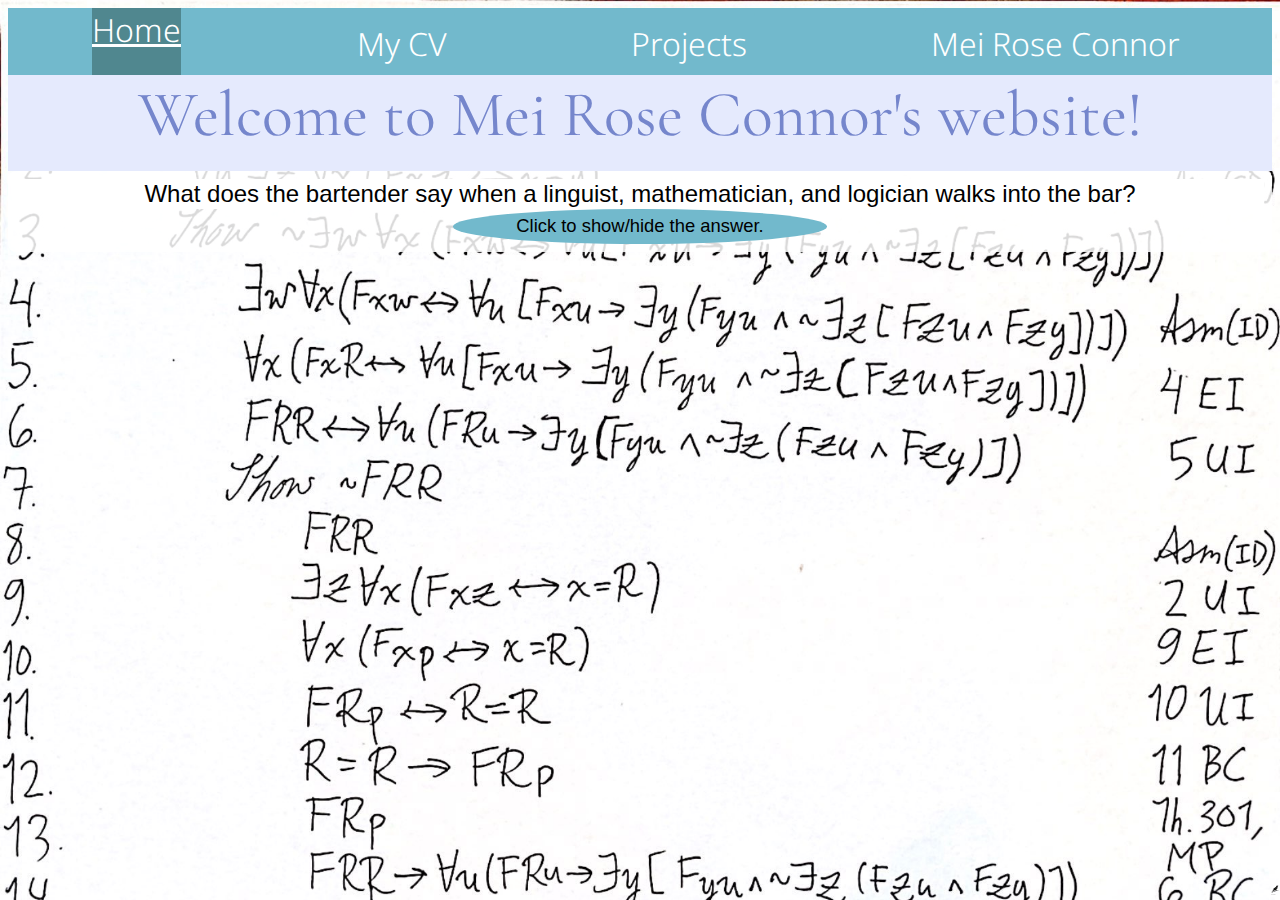
<file: index.html>
<!DOCTYPE html>
<html lang="en">

<head>
    <meta charset="utf-8">
    <title>Mei Rose Connor's website</title>
    <link rel="stylesheet" href="/public/css/style.css">
    <link rel="preconnect" href="https://fonts.googleapis.com">
    <link rel="preconnect" href="https://fonts.gstatic.com" crossorigin>
    <link href="https://fonts.googleapis.com/css2?family=Cormorant+Garamond&display=swap" rel="stylesheet">
    <link rel="preconnect" href="https://fonts.googleapis.com">
    <link rel="preconnect" href="https://fonts.gstatic.com" crossorigin>
    <link href="https://fonts.googleapis.com/css2?family=Noto+Sans+Symbols:wght@300&display=swap" rel="stylesheet">
    <script src="https://ajax.googleapis.com/ajax/libs/jquery/3.3.1/jquery.min.js"></script>
    <script src="https://code.jquery.com/jquery-3.6.1.js"
        integrity="sha256-3zlB5s2uwoUzrXK3BT7AX3FyvojsraNFxCc2vC/7pNI=" crossorigin="anonymous"></script>
    <script src="/js/meiShowandHide.js"></script>
    <link rel="preconnect" href="https://fonts.googleapis.com">
    <link rel="preconnect" href="https://fonts.gstatic.com" crossorigin>
    <link rel="preconnect" href="https://fonts.googleapis.com">
    <link rel="preconnect" href="https://fonts.gstatic.com" crossorigin>
    <link
        href="https://fonts.googleapis.com/css2?family=Noto+Sans:ital,wght@0,100;0,200;0,300;0,400;0,500;0,600;0,700;0,800;0,900;1,100;1,200;1,300;1,400;1,500;1,600;1,700;1,800;1,900&display=swap"
        rel="stylesheet">
    <link rel="icon" type="image/x-icon" href="/images/favicon.svg">


</head>

<body>
    <div id="homepage">
        <a href="https://www.poetryfoundation.org/poems/44479/ode-to-a-nightingale">
            <div id="nightingale">
                <img src="images/noun-nightingale-2115791.svg"
                    alt="Hmmm... a nightingale has appeared. Maybe you should click it..."
                    title="Hmmm... a mysterious nightingale has appeared. Maybe you should click it..." width="10px">
            </div>
        </a>
        <div class="flex-container" class="navbar">
            <div class="active" class="home-button"><a href='index.html' class="home">Home</a></div>
            <div class="dropdown">
                <button class="dropbtn">My CV</button>
                <div class="dropdown-content">
                    <a href=interactive-cv.html>Interactive&nbsp;CV</a>
                    <a href="cv-pdf.html">View&nbsp;PDF</a>
                </div>
            </div>
            <div class="dropdown">
                <button class="dropbtn">Projects</button>
                <div class="dropdown-content">
                    <a href="current-projects.html">Current&nbsp;Projects</a>
                    <a href="recent-projects.html">Recent&nbsp;Projects</a>
                </div>
            </div>
            <div class="dropdown">
                <button class="dropbtn">Mei Rose Connor</button>
                <div class="dropdown-content">
                    <a href="about-me.html">About this Site</a>
                    <a href="my-name.html">My Name</a>
                    <a href="contact-page.html">Contact Me</a>
                </div>
            </div>
        </div>
        <div class="header">
            Welcome to Mei Rose Connor's website!
        </div>
        <div class="flex-container-home">
            <div id="question">What does the bartender say when a linguist, mathematician, and logician walks into the bar?</div>
            <button onclick="hideMei(); hideAnswer()" class="button-small"> Click to show/hide the answer.</button>
            <div> <img id="meipic" src="images/mypic.jpeg" alt="A photograph of Mei Rose Connor">
            </div>
            <div id="answer">Good evening, Mei Rose Connor!</div>
        </div>
    </div>
</body>
</file>
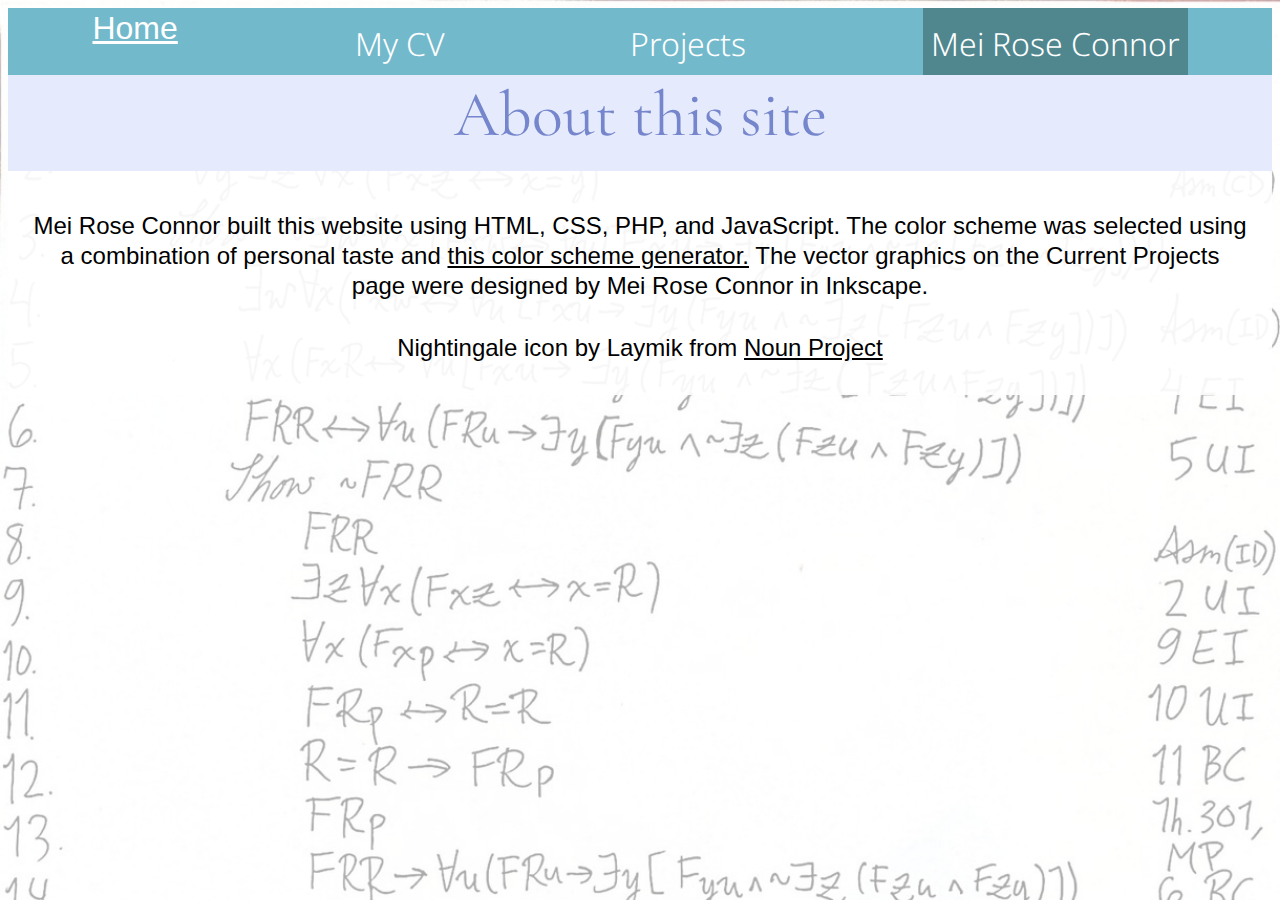
<file: about-me.html>
<!DOCTYPE html>
<html lang="en">

<head>
    <meta charset="utf-8">
    <title>Mei Rose Connor's website</title>
    <link rel="stylesheet" href="/public/css/style.css">
    <link rel="preconnect" href="https://fonts.googleapis.com">
    <link rel="preconnect" href="https://fonts.gstatic.com" crossorigin>
    <link href="https://fonts.googleapis.com/css2?family=Cormorant+Garamond&display=swap" rel="stylesheet">
    <link rel="preconnect" href="https://fonts.googleapis.com">
    <link rel="preconnect" href="https://fonts.gstatic.com" crossorigin>
    <link href="https://fonts.googleapis.com/css2?family=Noto+Sans+Symbols:wght@300&display=swap" rel="stylesheet">
    <link rel="icon" type="image/x-icon" href="/images/favicon.svg">

</head>

<body class="about-this-site">
    <div id="about-me">

        <div class="flex-container" class="navbar">
            <div><a href='index.html' class="home-button"> Home</a></div>
            <div class="dropdown">
                <button class="dropbtn">My CV</button>
                <div class="dropdown-content">
                    <a href=interactive-cv.html>Interactive&nbsp;CV</a>
                    <a href="cv-pdf.html">View&nbsp;PDF</a>
                </div>
            </div>
            <div class="dropdown">
                <button class="dropbtn">Projects</button>
                <div class="dropdown-content">
                    <a href="current-projects.html">Current&nbsp;Projects</a>
                    <a href="recent-projects.html">Recent&nbsp;Projects</a>
                </div>
            </div>
            <div class="dropdown">
                <button class="active" class="dropbtn">Mei Rose Connor</button>
                <div class="dropdown-content">
                    <a href="about-me.html" class="active">About this Site</a>
                    <a href="my-name.html">My Name</a>
                    <a href="contact-page.html">Contact Me</a>
                </div>
            </div>
        </div>

        <div class="header">
            About this site
        </div>
        <div class="main">
            <div>
                <p class="par-with-spaces">
                    Mei Rose Connor built this website using HTML, CSS, PHP, and JavaScript. The color scheme was
                    selected using a combination of personal taste and
                    <a href="https://colors.muz.li/palette/72B9CC/50878f/7586cc/72cc7e/508f58" class="hyper">this color
                        scheme generator.</a> The vector graphics on the Current Projects page were designed by Mei Rose Connor in Inkscape.
                </p>
                <p class="par-with-spaces">
                    Nightingale icon by Laymik from
                    <a href="https://thenounproject.com/browse/icons/term/nightingale/" class="hyper" target="_blank"
                        title="Nightingale Icons">Noun Project</a>
                </p>
            </div>
        </div>
    </div>
</body>
</file>
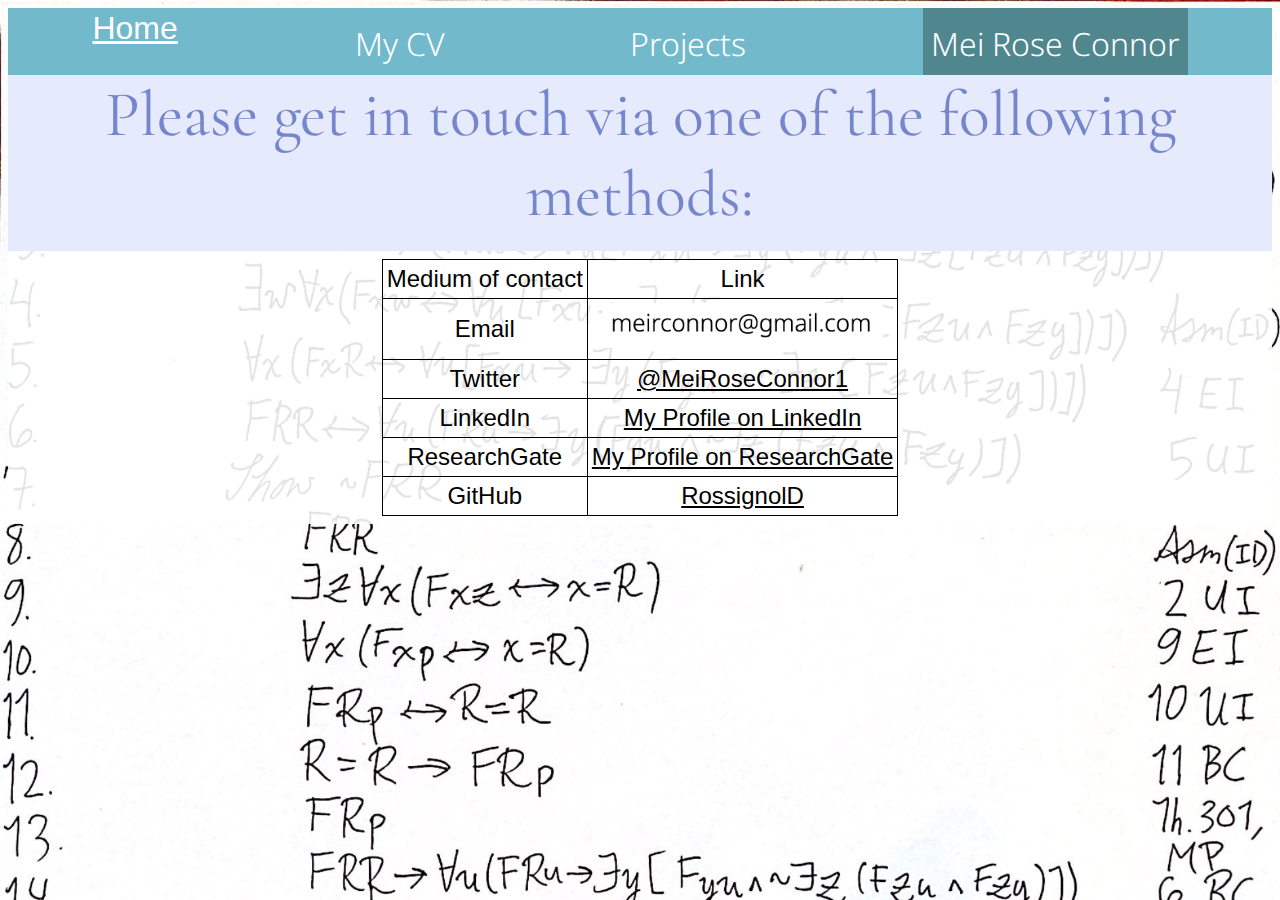
<file: contact-page.html>
<!DOCTYPE html>
<html lang="en">

<head>
    <meta charset="utf-8">
    <title>Mei Rose Connor's website</title>
    <link rel="stylesheet" href="/public/css/style.css">
    <link rel="preconnect" href="https://fonts.googleapis.com">
    <link rel="preconnect" href="https://fonts.gstatic.com" crossorigin>
    <link href="https://fonts.googleapis.com/css2?family=Cormorant+Garamond&display=swap" rel="stylesheet">
    <link rel="preconnect" href="https://fonts.googleapis.com">
    <link rel="preconnect" href="https://fonts.gstatic.com" crossorigin>
    <link href="https://fonts.googleapis.com/css2?family=Noto+Sans+Symbols:wght@300&display=swap" rel="stylesheet">
    <link rel="icon" type="image/x-icon" href="/images/favicon.svg">

</head>

<body>
    <div id="contact-page">
        <div class="flex-container" class="navbar">
            <div><a href='index.html' class="home-button"> Home</a></div>
            <div class="dropdown">
                <button class="dropbtn">My CV</button>
                <div class="dropdown-content">
                    <a href=interactive-cv.html>Interactive&nbsp;CV</a>
                    <a href="cv-pdf.html">View&nbsp;PDF</a>
                </div>
            </div>
            <div class="dropdown">
                <button class="dropbtn">Projects</button>
                <div class="dropdown-content">
                    <a href="current-projects.html">Current&nbsp;Projects</a>
                    <a href="recent-projects.html">Recent&nbsp;Projects</a>
                </div>
            </div>
            <div class="dropdown">
                <button class="active" class="dropbtn">Mei Rose Connor</button>
                <div class="dropdown-content">
                    <a href="about-me.html">About this Site</a>
                    <a href="my-name.html">My Name</a>
                    <a href="contact-page.html" class="active">Contact Me</a>
                </div>
            </div>
        </div>
        <div class="header">
            Please get in touch via one of the following methods:
        </div>
        <div class="main contact-me">
            <table>
                <tr>
                    <td>Medium of contact</td>
                    <td>Link</td>
                </tr>
                <tr>
                    <td>Email</td>
                    <td><a href="mailto:meirconnor@gmail.com"><img src="images/email-pic.png"
                                alt="My email address is meirconnor@gmail.com" id="email-pic"></a></td>
                </tr>
                <tr>
                    <td>Twitter</td>
                    <td><a href="https://twitter.com/MeiRoseConnor1">@MeiRoseConnor1</a></td>
                </tr>
                <tr>
                    <td>LinkedIn</td>
                    <td><a href="https://www.linkedin.com/in/mei-rose-connor-612271185/">My Profile on LinkedIn</a></td>
                </tr>
                <tr>
                    <td>ResearchGate</td>
                    <td><a href="https://www.researchgate.net/profile/Mei-Rose-Connor">My Profile on ResearchGate</a>
                    </td>
                </tr>
                <tr>
                    <td>GitHub</td>
                    <td><a href="https://github.com/RossignolD">RossignolD</a> </td>
                </tr>
            </table>
        </div>
    </div>
    </div>

</body>
</file>
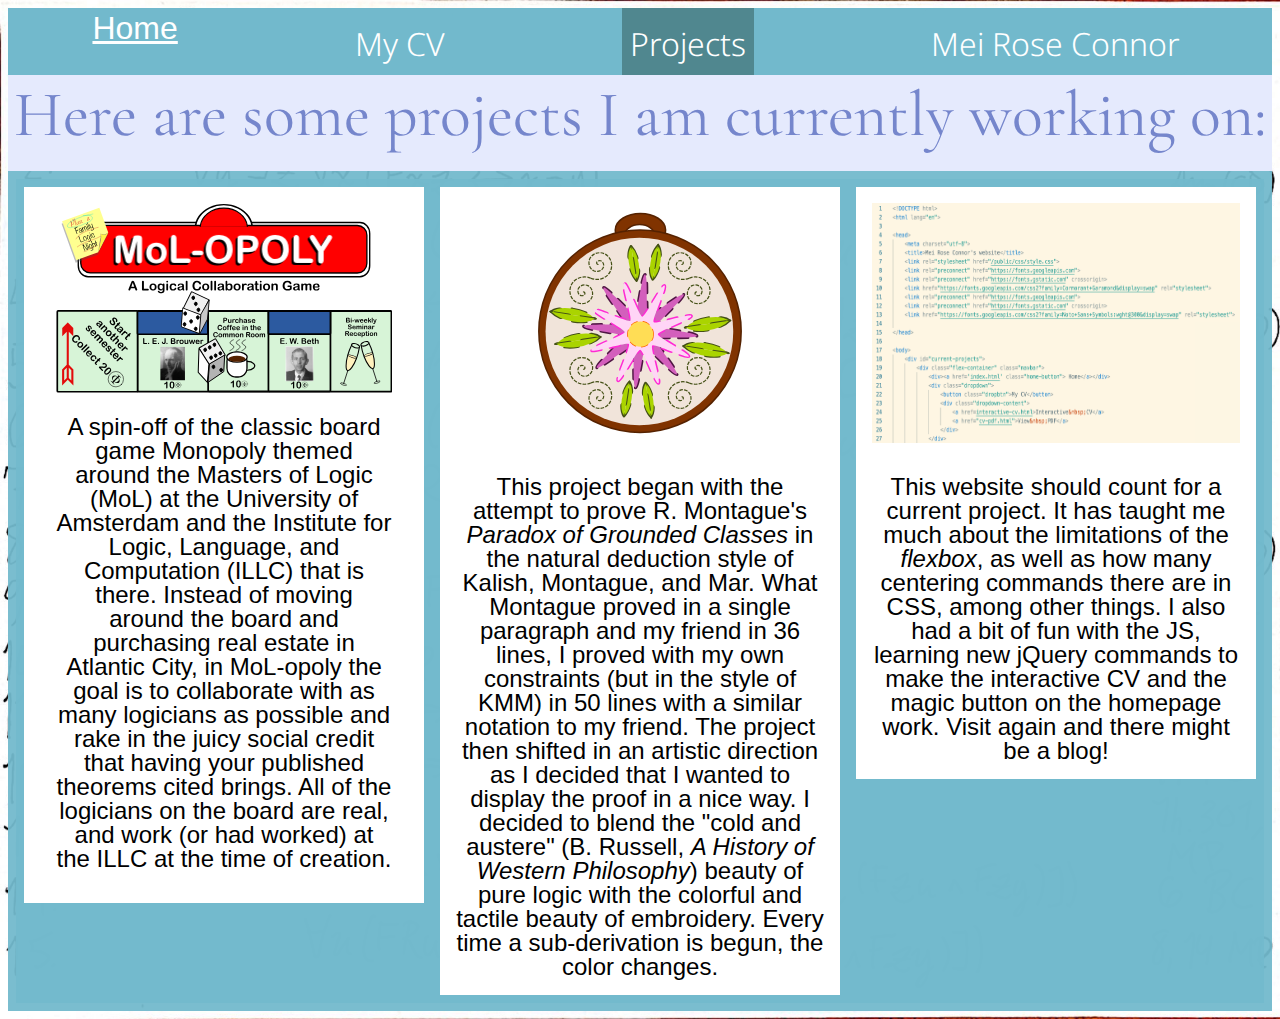
<file: current-projects.html>
<!DOCTYPE html>
<html lang="en">

<head>
    <meta charset="utf-8">
    <title>Mei Rose Connor's website</title>
    <link rel="stylesheet" href="/public/css/style.css">
    <link rel="preconnect" href="https://fonts.googleapis.com">
    <link rel="preconnect" href="https://fonts.gstatic.com" crossorigin>
    <link href="https://fonts.googleapis.com/css2?family=Cormorant+Garamond&display=swap" rel="stylesheet">
    <link rel="preconnect" href="https://fonts.googleapis.com">
    <link rel="preconnect" href="https://fonts.gstatic.com" crossorigin>
    <link href="https://fonts.googleapis.com/css2?family=Noto+Sans+Symbols:wght@300&display=swap" rel="stylesheet">
    <link rel="icon" type="image/x-icon" href="/images/favicon.svg">

</head>

<body>
    <div id="current-projects">
        <div class="flex-container" class="navbar">
            <div><a href='index.html' class="home-button"> Home</a></div>
            <div class="dropdown">
                <button class="dropbtn">My CV</button>
                <div class="dropdown-content">
                    <a href=interactive-cv.html>Interactive&nbsp;CV</a>
                    <a href="cv-pdf.html">View&nbsp;PDF</a>
                </div>
            </div>
            <div class="dropdown">
                <button class="active" class="dropbtn">Projects</button>
                <div class="dropdown-content">
                    <a href="current-projects.html" class="active">Current&nbsp;Projects </a>
                    <a href="recent-projects.html">Recent&nbsp;Projects </a>
                </div>
            </div>
            <div class="dropdown">
                <button class="dropbtn">Mei Rose Connor</button>
                <div class="dropdown-content">
                    <a href="about-me.html">About this Site</a>
                    <a href="my-name.html">My Name</a>
                    <a href="contact-page.html">Contact Me</a>

                </div>
            </div>
        </div>
        <div class="header" id="testbutton">
            Here are some projects I am currently working on:
        </div>
        <div class="main">
            <div class="flex-container" id="recent-projects">
                <div class="flex-container-vert-projects">
                    <div class="project">
                        <div>
                        <img src="images/MoL-opoly cover.svg" alt="A screenshot of DragLogic" class="pro">
                    </div>
                    <div class="project">
                        A spin-off of the classic board game Monopoly themed around the Masters of Logic (MoL) at the University of Amsterdam and 
                        the Institute for Logic, Language, and Computation (ILLC) that is there. Instead of moving around the board and purchasing 
                        real estate in Atlantic City, in MoL-opoly the goal is to collaborate with as many logicians as possible and rake in
                        the juicy social credit that having your published theorems cited brings. All of the logicians on the board are real,
                        and work (or had worked) at the ILLC at the time of creation.
                    </div>
                </div>
            </div>
            <div class="flex-container-vert-projects">
                <div class="project">
                            <div class="project embroidery"> <object data="images/embroidery.svg" type="image/svg+xml" class="embroidery"></object></div>
                </div>
                <div class="project">
                    This project began with the attempt to prove R. Montague's <em>Paradox of Grounded Classes</em> in the natural deduction
                    style of Kalish, Montague, and Mar. What Montague proved in a single paragraph and my friend in 36 lines, I proved
                    with my own constraints (but in the style of KMM) in 50 lines with a similar notation to my friend. The project then 
                    shifted in an artistic direction as I decided that I wanted to display the proof in a nice way. I decided to blend 
                    the "cold and austere" (B. Russell, <em>A History of Western Philosophy</em>) beauty of pure logic with the colorful
                    and tactile beauty of embroidery. Every time a sub-derivation is begun, the color changes.
                </div>
            </div>
            <div class="flex-container-vert-projects">
                <img src="/images/code-screenshot.png" alt="A screenshot of the HTML code that defines this page"
                    id="code-screenshot">
                <div class="project">
                    This website should count for a current project. It has taught me much about the limitations of the <em>flexbox</em>, as well as how
                    many centering commands there are in CSS, among other things. 
                    I also had a bit of fun with the JS, learning new jQuery commands to make the interactive CV and the magic
                    button on the homepage work. Visit again and there might be a blog!
                </div>
                </div>
            </div>
        </div>
    </div>
    </div>
</body>
</file>
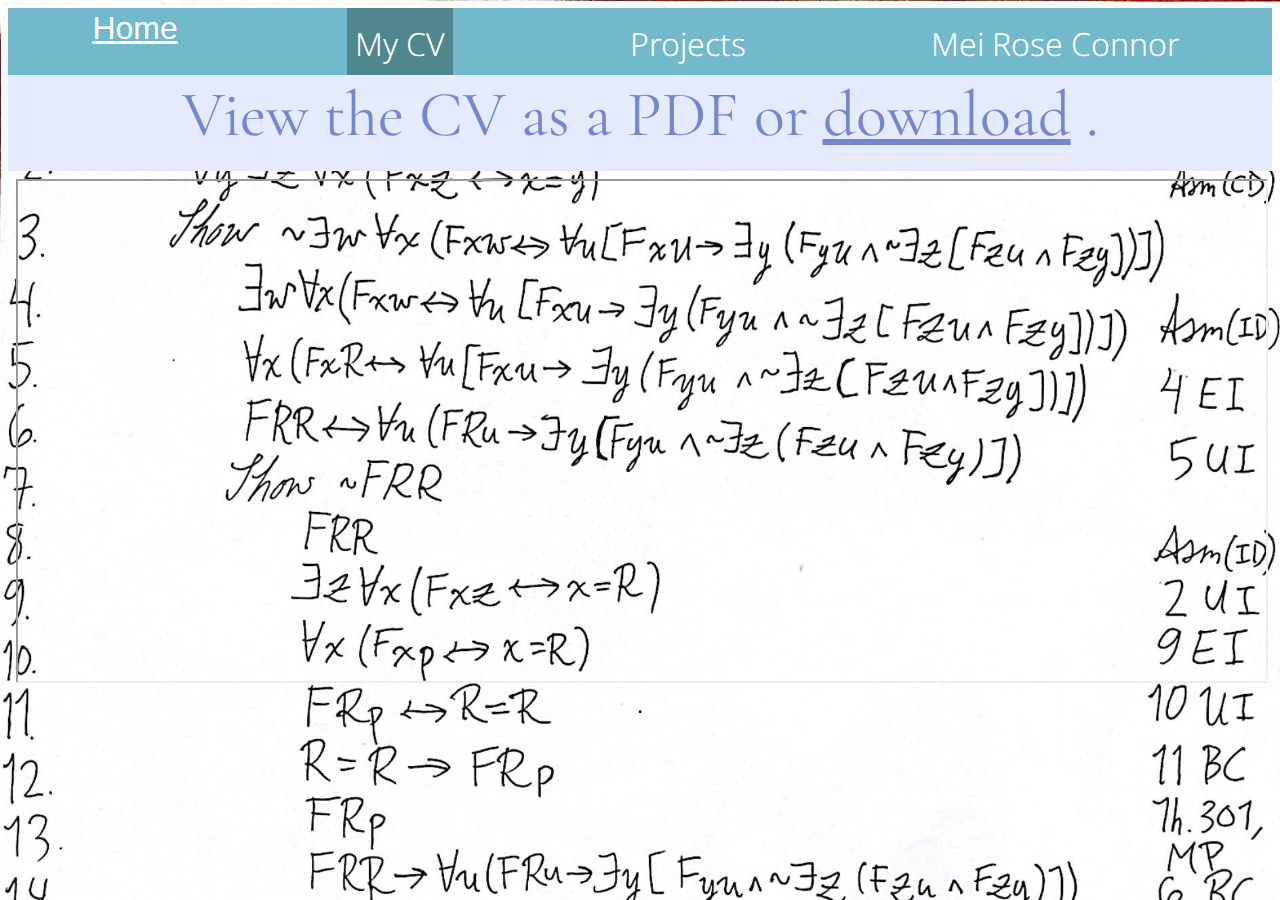
<file: cv-pdf.html>
<!DOCTYPE html>
<html lang="en">

<head>
    <meta charset="utf-8">
    <title>Mei Rose Connor's website</title>
    <link rel="stylesheet" href="/public/css/style.css">
    <link rel="preconnect" href="https://fonts.googleapis.com">
    <link rel="preconnect" href="https://fonts.gstatic.com" crossorigin>
    <link href="https://fonts.googleapis.com/css2?family=Cormorant+Garamond&display=swap" rel="stylesheet">
    <link rel="preconnect" href="https://fonts.googleapis.com">
    <link rel="preconnect" href="https://fonts.gstatic.com" crossorigin>
    <link href="https://fonts.googleapis.com/css2?family=Noto+Sans+Symbols:wght@300&display=swap" rel="stylesheet">
    <link rel="icon" type="image/x-icon" href="/images/favicon.svg">

</head>

<body>
    <div id="cv-pdf">
    <div class="flex-container"  class="navbar">
        <div><a href='index.html' class="home-button"> Home</a></div>
        <div class="dropdown">
            <button class="active" class="dropbtn">My CV</button>
            <div class="dropdown-content">
                <a href=interactive-cv.html>Interactive&nbsp;CV</a>
                <a href="cv-pdf.html" class="active">View&nbsp;PDF</a>
            </div>
        </div>
        <div class="dropdown">
            <button class="dropbtn">Projects</button>
            <div class="dropdown-content">
                <a href="current-projects.html">Current&nbsp;Projects</a>
                <a href="recent-projects.html">Recent&nbsp;Projects</a>
            </div>
        </div>
        <div class="dropdown">
            <button class="dropbtn">Mei Rose Connor</button>
            <div class="dropdown-content">
                <a href="about-me.html">About this Site</a>
                <a href="my-name.html">My Name</a>
                <a href="contact-page.html">Contact Me</a>
            </div>
        </div>
        </div>
        <div class="header">
            View the CV as a PDF or <a href="mycv.pdf" download="MeiRoseConnorCV" style="color: inherit;"> download</a> .
        </div>
        <div class="main"><iframe src="/mycv.pdf#toolbar=0&navpanes=0" width=100% height=500></iframe>.</div>
    </div>
</body>
</file>
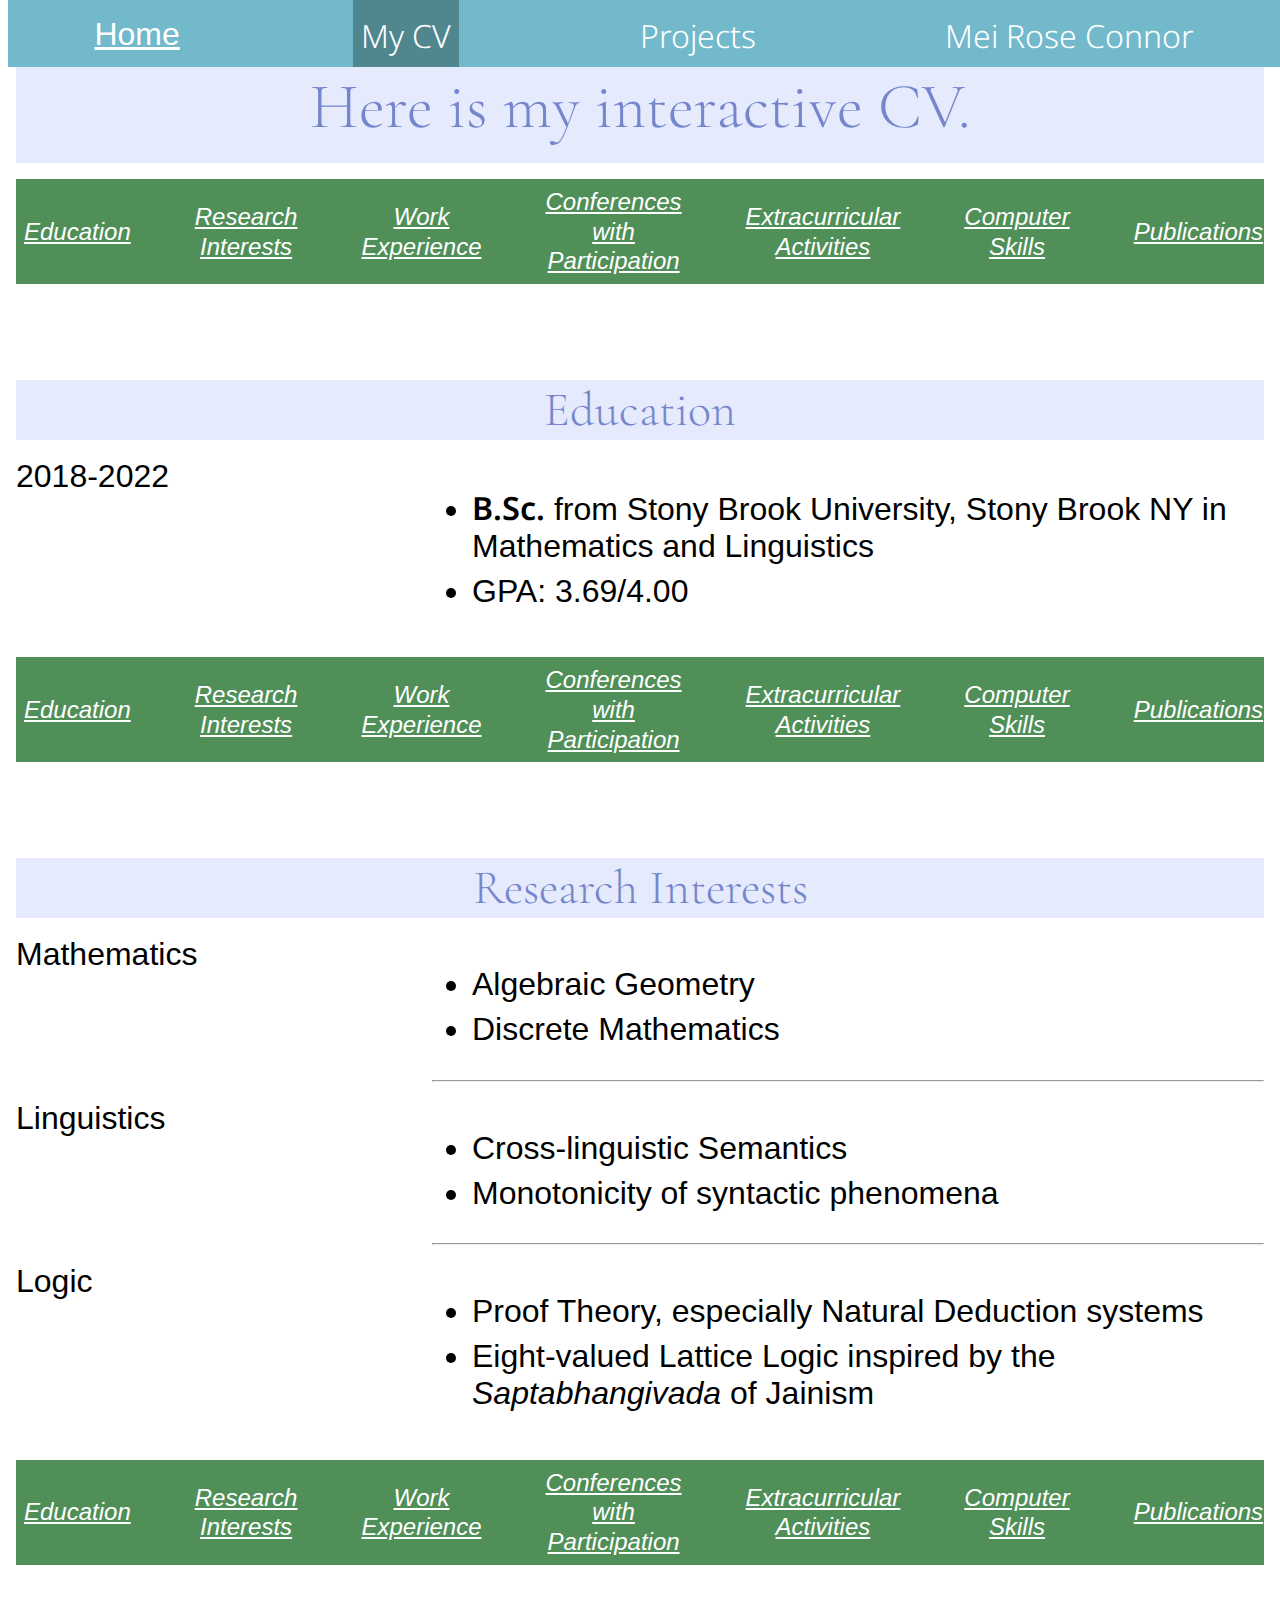
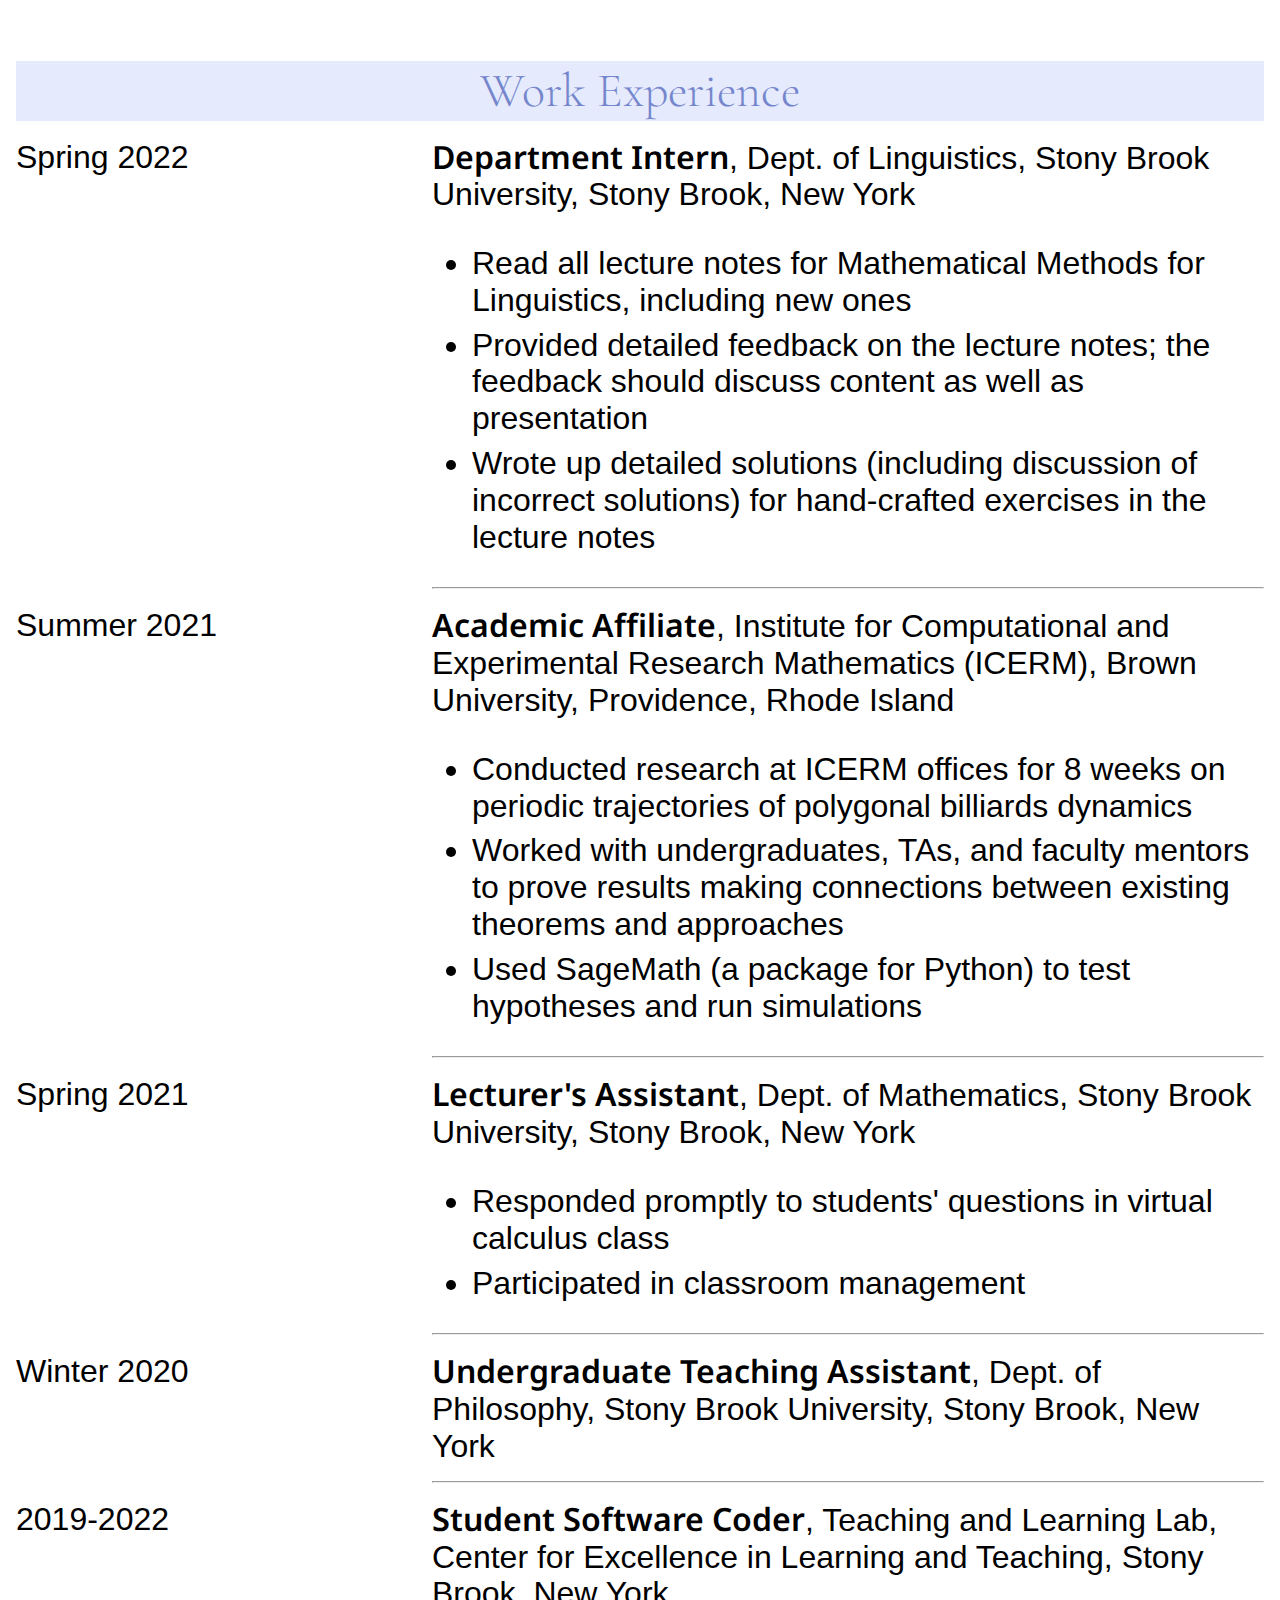
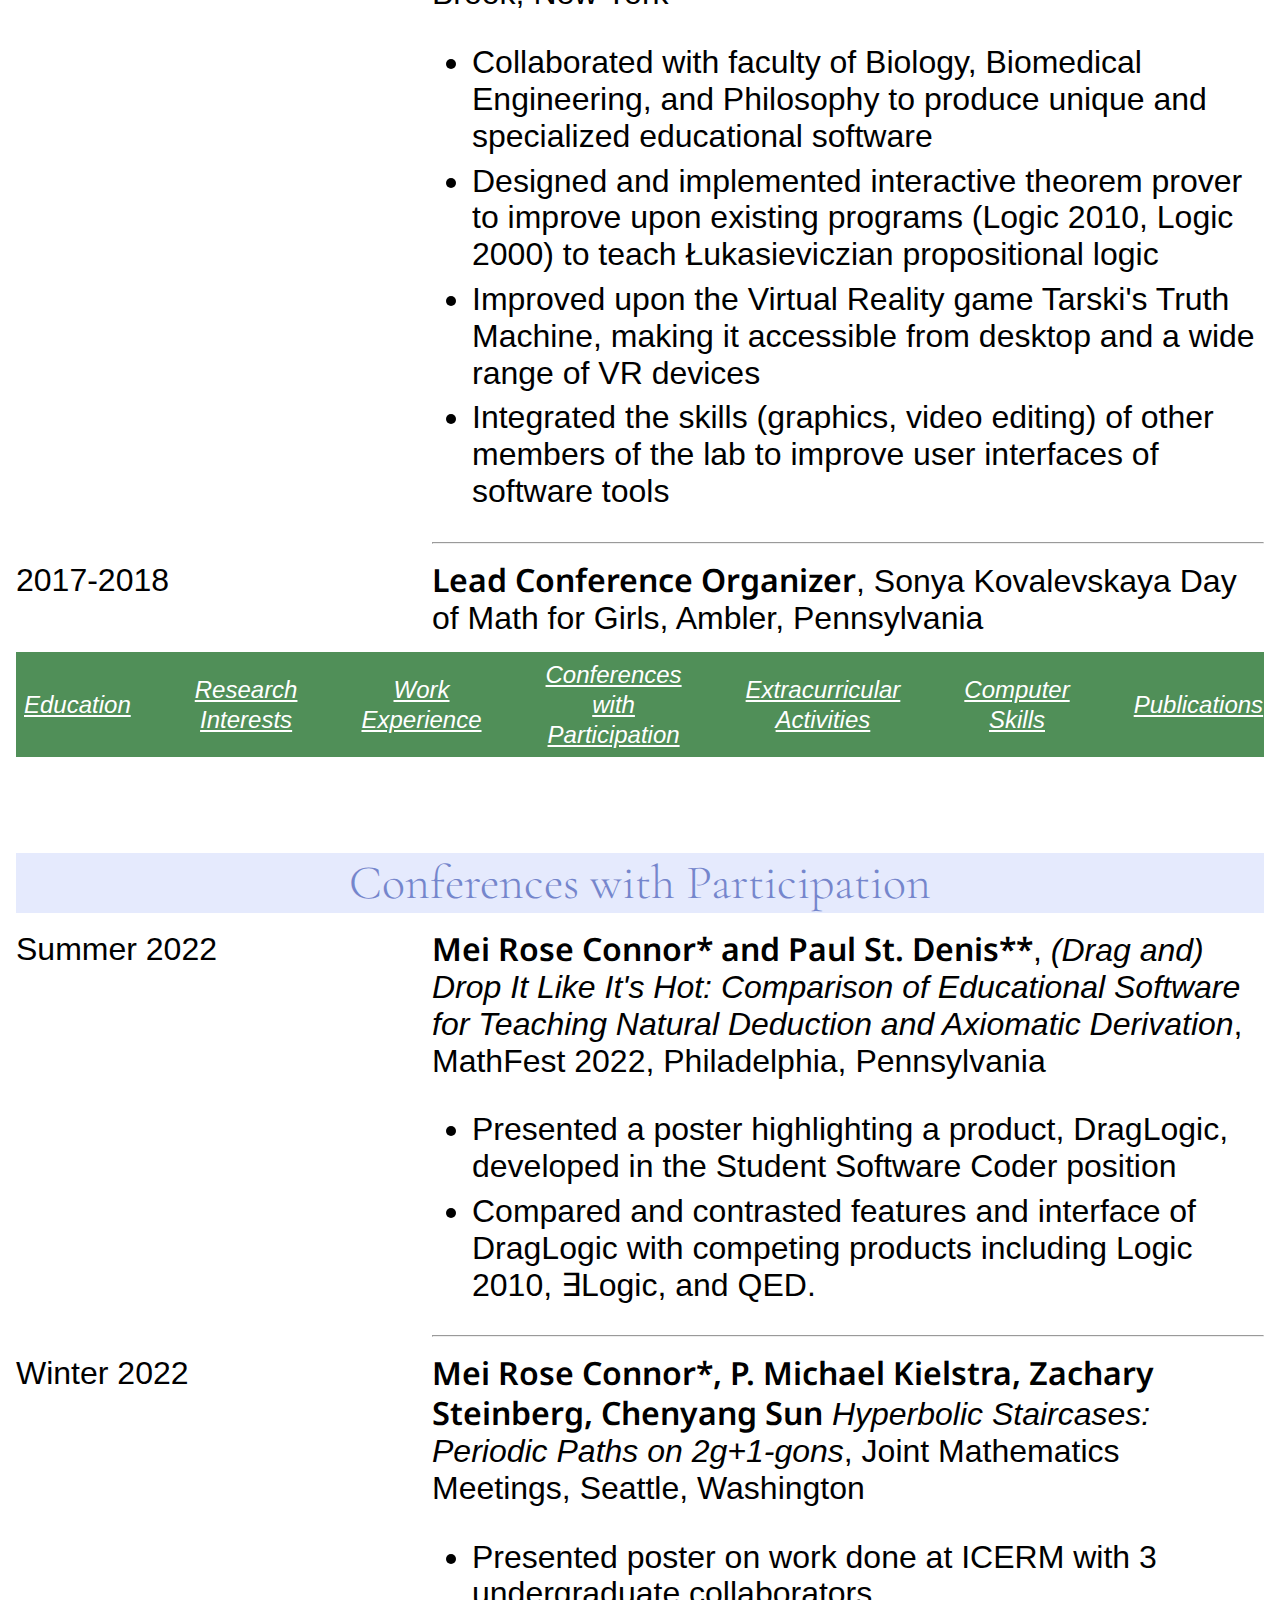
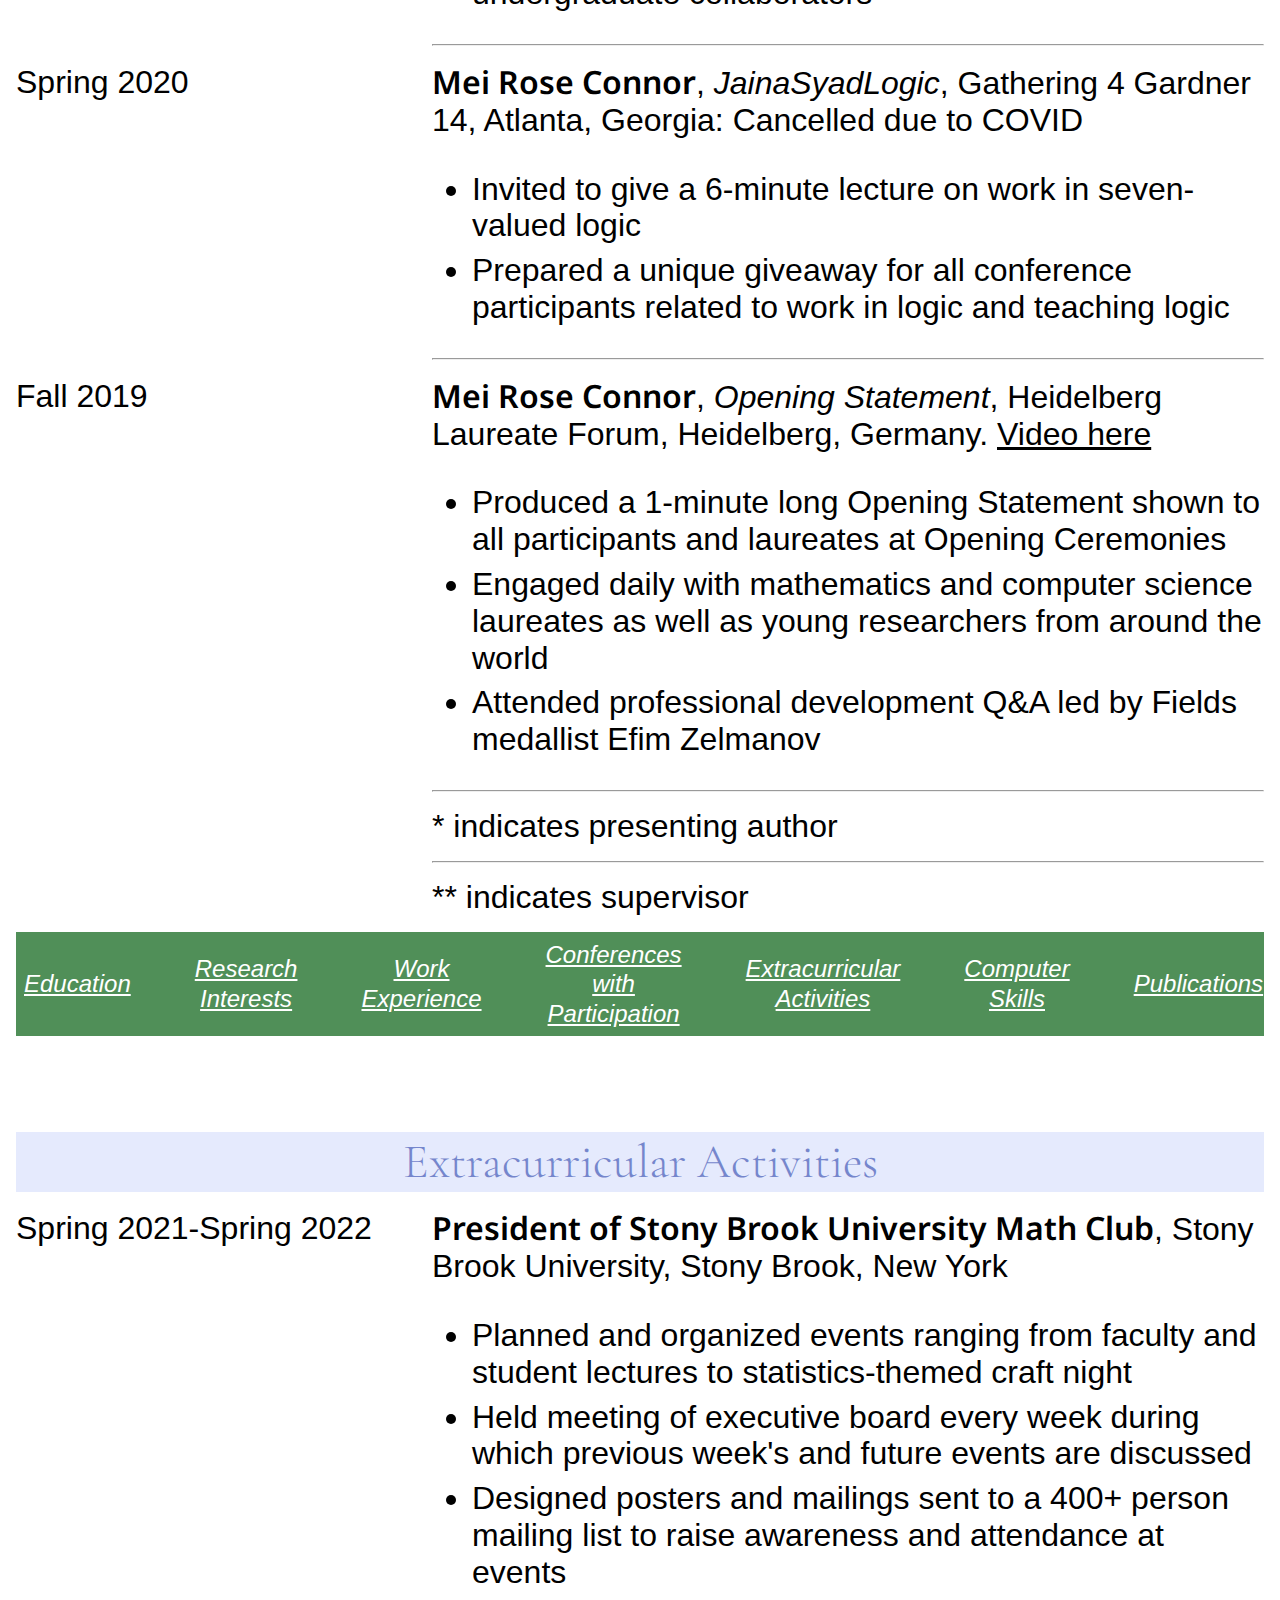
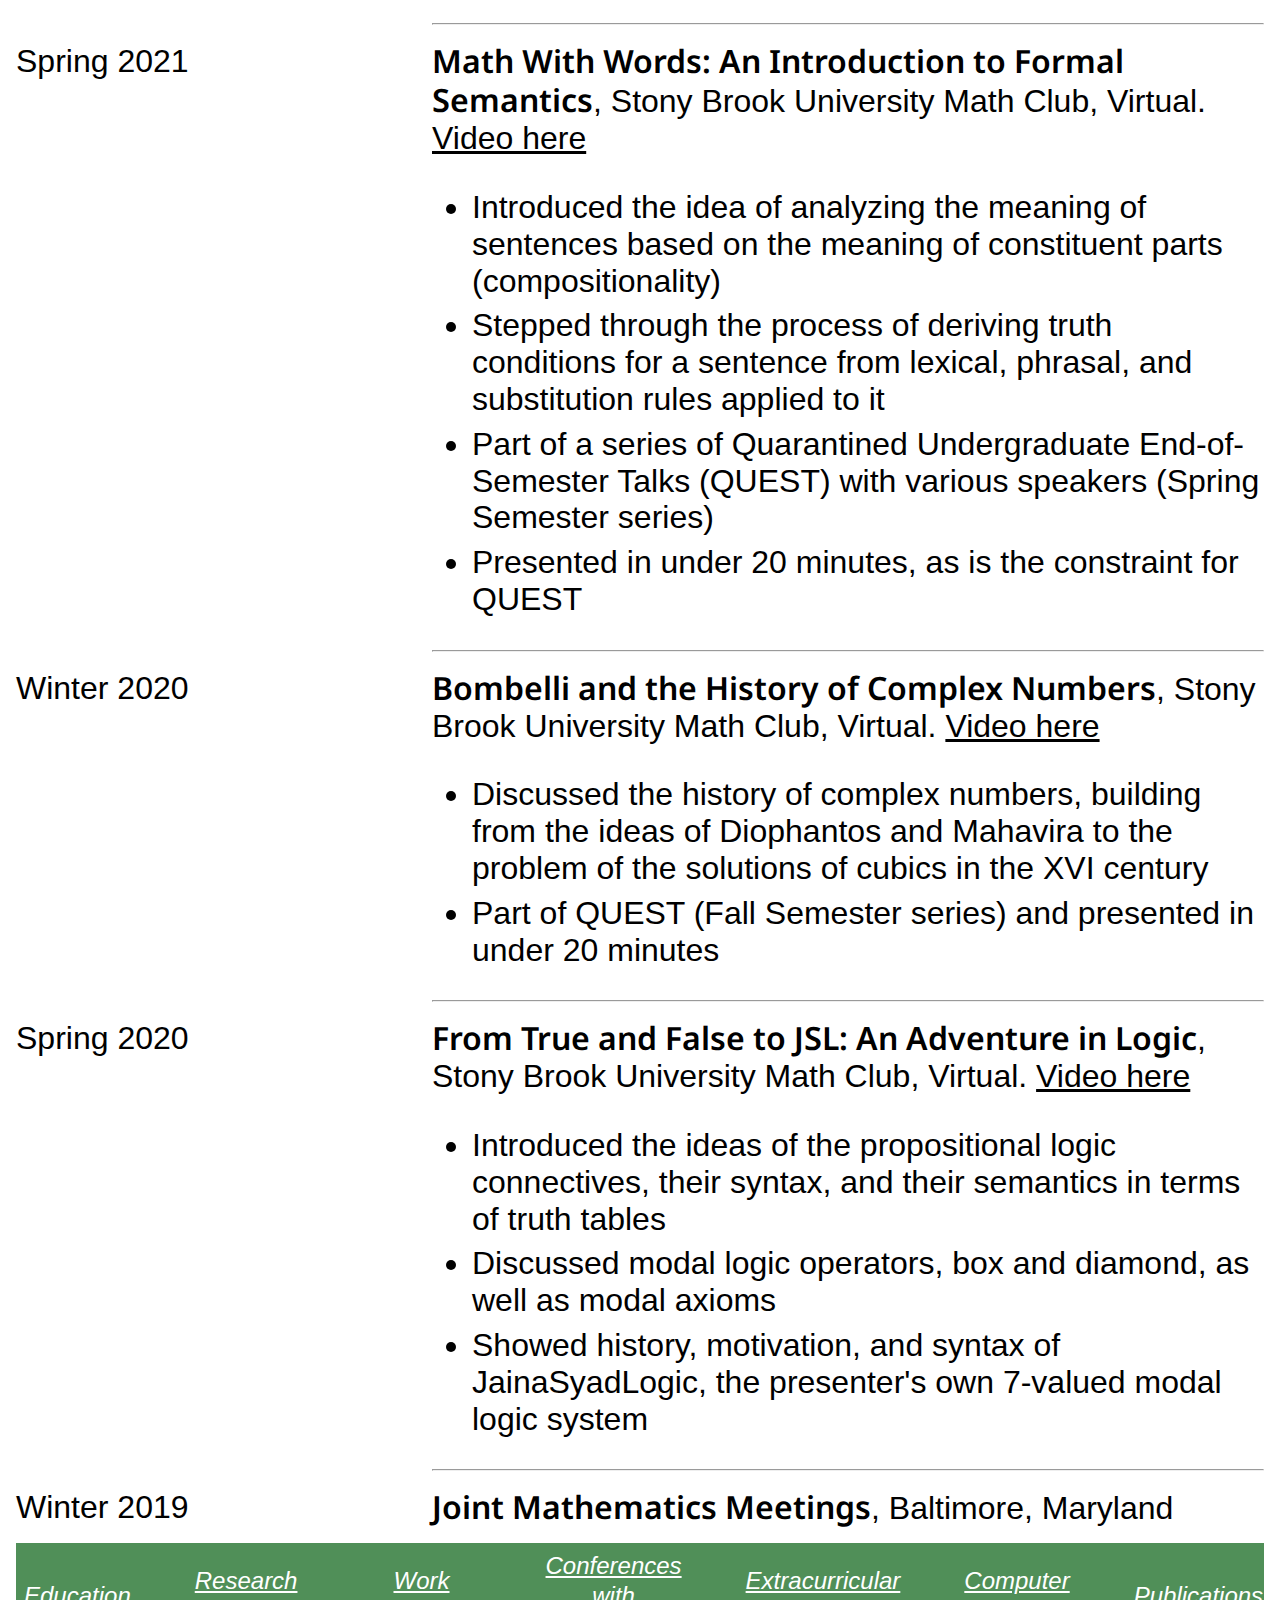
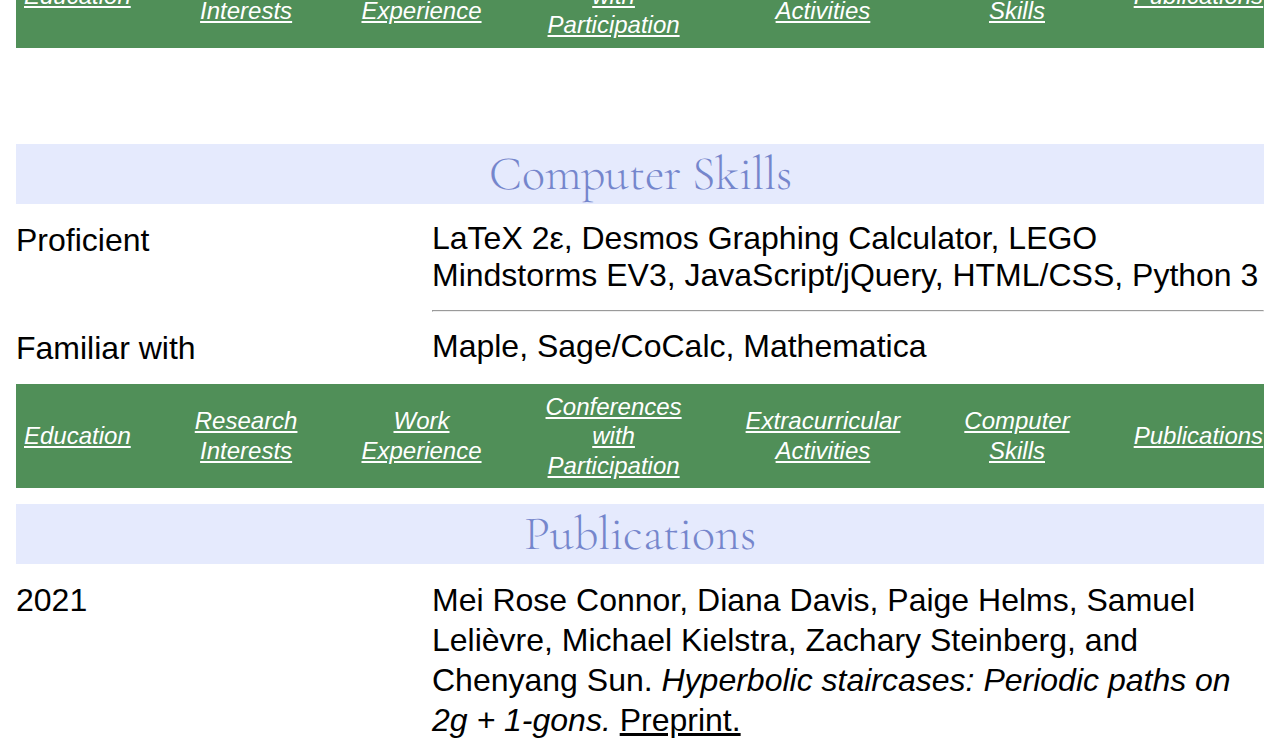
<file: interactive-cv.html>
<!DOCTYPE html>
<html lang="en">

<head>
    <meta charset="utf-8">
    <title>Mei Rose Connor's website</title>
    <link rel="stylesheet" href="/public/css/style.css">
    <link rel="preconnect" href="https://fonts.googleapis.com">
    <link rel="preconnect" href="https://fonts.gstatic.com" crossorigin>
    <link href="https://fonts.googleapis.com/css2?family=Cormorant+Garamond&display=swap" rel="stylesheet">
    <link rel="preconnect" href="https://fonts.googleapis.com">
    <link rel="preconnect" href="https://fonts.gstatic.com" crossorigin>
    <link href="https://fonts.googleapis.com/css2?family=Noto+Sans+Symbols:wght@300&display=swap" rel="stylesheet">
    <link href="https://fonts.googleapis.com/css2?family=Noto+Sans+Symbols:wght@500&display=swap" rel="stylesheet">

    <script src="https://code.jquery.com/jquery-3.6.1.js"
        integrity="sha256-3zlB5s2uwoUzrXK3BT7AX3FyvojsraNFxCc2vC/7pNI=" crossorigin="anonymous"></script>
    <script src="/js/smoothScroll.js"></script>
    <link rel="icon" type="image/x-icon" href="/images/favicon.svg">

</head>

<body id="cv-body">
    <div id="interactive-cv">
        <div class="navbar">
            <div class="flex-container">
                <div class="home-button"><a href='index.html' class="home">Home</a></div>
                <div class="dropdown">
                    <button class="active" class="dropbtn">My CV</button>
                    <div class="dropdown-content">
                        <a class="active" href=interactive-cv.html>Interactive&nbsp;CV</a>
                        <a href=cv-pdf.html>View&nbsp;PDF</a>
                    </div>
                </div>
                <div class="dropdown">
                    <button class="dropbtn">Projects</button>
                    <div class="dropdown-content">
                        <a href="current-projects.html">Current&nbsp;Projects</a>
                        <a href="recent-projects.html">Recent&nbsp;Projects</a>
                    </div>
                </div>
                <div class="dropdown">
                    <button class="dropbtn">Mei Rose Connor</button>
                    <div class="dropdown-content">
                        <a href="about-me.html">About this Site</a>
                        <a href="my-name.html">My Name</a>
                        <a href="contact-page.html">Contact Me</a>
                    </div>
                </div>
            </div>
        </div>

        <div class="main-for-cv">
            <div class="header">
                Here is my interactive CV.
            </div>

            <div class="flex-container-smalltext">
                <a href="#education" class="hyper cv-link">Education</a>
                <a href="#research-interests" class="hyper cv-link"> Research Interests</a>
                <a href="#work-experience" class="hyper cv-link">Work Experience</a>
                <a href="#conferences" class="hyper cv-link">Conferences with Participation</a>
                <a href="#extracurriculars" class="hyper cv-link">Extracurricular Activities</a>
                <a href="#computer" class="hyper cv-link">Computer Skills</a>
                <a href="#publications" class="hyper cv-link">Publications</a>
            </div>

            <div class="flex-container-vert-cv" id="education">
                <div class="header-for-cv-section">Education</div>
                <div class="cv-container-ed">

                    <div class="cv-left-ed2"> 2018-2022</div>
                    <div class="contents-ed2">
                        <ul>
                            <li><b> B.Sc.</b> from Stony Brook University, Stony Brook NY in Mathematics and Linguistics
                            </li>
                            <li>GPA: 3.69/4.00</li>
                        </ul>

                    </div>
                </div>
            </div>

            <div class="flex-container-smalltext">
                <a href="#education" class="hyper cv-link">Education</a>
                <a href="#research-interests" class="hyper cv-link"> Research Interests</a>
                <a href="#work-experience" class="hyper cv-link">Work Experience</a>
                <a href="#conferences" class="hyper cv-link">Conferences with Participation</a>
                <a href="#extracurriculars" class="hyper cv-link">Extracurricular Activities</a>
                <a href="#computer" class="hyper cv-link">Computer Skills</a>
                <a href="#publications" class="hyper cv-link">Publications</a>
            </div>

            <div class="flex-container-vert-cv" id="research-interests">
                <div class="header-for-cv-section">Research Interests</div>
                <div class="cv-container-interests">
                    <div class="cv-left-math"> Mathematics</div>
                    <div class="contents-math">
                        <ul>
                            <li>Algebraic Geometry</li>
                            <li>Discrete Mathematics</li>
                        </ul>
                        <hr>
                    </div>

                    <div class="cv-left-ling"> Linguistics </div>
                    <div class="contents-ling">
                        <ul>
                            <li>Cross-linguistic Semantics</li>
                            <li>Monotonicity of syntactic phenomena</li>
                        </ul>
                        <hr>
                    </div>

                    <div class="cv-left-logic"> Logic </div>
                    <div class="contents-logic">
                        <ul>
                            <li>Proof Theory, especially Natural Deduction systems</li>
                            <li>Eight-valued Lattice Logic inspired by the <em>Saptabhangivada</em> of Jainism</li>
                        </ul>
                    </div>
                </div>
            </div>

            <div class="flex-container-smalltext">
                <a href="#education" class="hyper cv-link">Education</a>
                <a href="#research-interests" class="hyper cv-link"> Research Interests</a>
                <a href="#work-experience" class="hyper cv-link">Work Experience</a>
                <a href="#conferences" class="hyper cv-link">Conferences with Participation</a>
                <a href="#extracurriculars" class="hyper cv-link">Extracurricular Activities</a>
                <a href="#computer" class="hyper cv-link">Computer Skills</a>
                <a href="#publications" class="hyper cv-link">Publications</a>
            </div>

            <div class="flex-container-vert-cv" id="work-experience">
                <div class="header-for-cv-section">Work Experience</div>
                <div class="cv-container-work">
                    <div class="cv-left-work1"> Spring 2022 </div>
                    <div class="contents-work1">
                        <b>Department Intern</b>, Dept. of Linguistics, Stony Brook University, Stony Brook, New York
                        <ul>
                            <li>Read all lecture notes for Mathematical Methods for Linguistics, including new ones</li>
                            <li>Provided detailed feedback on the lecture notes; the feedback should discuss content as
                                well
                                as presentation</li>
                            <li>Wrote up detailed solutions (including discussion of incorrect solutions) for
                                hand-crafted
                                exercises in the lecture notes</li>
                        </ul>
                        <hr>

                    </div>
                    <div class="cv-left-work2"> Summer 2021 </div>
                    <div class="contents-work2">
                        <b>Academic Affiliate</b>, Institute for Computational and Experimental Research Mathematics
                        (ICERM), Brown
                        University, Providence, Rhode Island
                        <ul>
                            <li>Conducted research at ICERM offices for 8 weeks on periodic trajectories of polygonal
                                billiards dynamics</li>
                            <li>Worked with undergraduates, TAs, and faculty mentors to prove results making connections
                                between existing theorems and approaches</li>
                            <li>Used SageMath (a package for Python) to test hypotheses and run simulations</li>
                        </ul>
                        <hr>
                    </div>

                    <div class="cv-left-work3"> Spring 2021 </div>
                    <div class="contents-work3">
                        <b>Lecturer's Assistant</b>, Dept. of Mathematics, Stony Brook University, Stony Brook, New York
                        <ul>
                            <li>Responded promptly to students' questions in virtual calculus class</li>
                            <li>Participated in classroom management</li>
                        </ul>
                        <hr>
                    </div>

                    <div class="cv-left-work4"> Winter 2020 </div>
                    <div class="contents-work4">
                        <b>Undergraduate Teaching Assistant</b>, Dept. of Philosophy, Stony Brook University, Stony
                        Brook,
                        New York
                        <hr>
                    </div>

                    <div class="cv-left-work5"> 2019-2022 </div>
                    <div class="contents-work5">
                        <b>Student Software Coder</b>, Teaching and Learning Lab, Center for Excellence in Learning and
                        Teaching,
                        Stony Brook, New York <ul>
                            <li>Collaborated with faculty of Biology, Biomedical Engineering, and Philosophy to produce
                                unique and specialized educational software</li>
                            <li>Designed and implemented interactive theorem prover to improve upon existing programs
                                (Logic 2010, Logic 2000) to teach Łukasieviczian propositional logic</li>
                            <li>Improved upon the Virtual Reality game Tarski's Truth Machine, making it accessible from
                                desktop and a wide range of VR devices</li>
                            <li>Integrated the skills (graphics, video editing) of other members of the lab to improve
                                user
                                interfaces of software tools</li>
                        </ul>
                        <hr>
                    </div>

                    <div class="cv-left-work6">2017-2018</div>
                    <div class="contents-work6">
                        <b>Lead Conference Organizer</b>, Sonya Kovalevskaya Day of Math for Girls, Ambler,
                        Pennsylvania
                    </div>
                </div>

                <div class="flex-container-smalltext">
                    <a href="#education" class="hyper cv-link">Education</a>
                    <a href="#research-interests" class="hyper cv-link"> Research Interests</a>
                    <a href="#work-experience" class="hyper cv-link">Work Experience</a>
                    <a href="#conferences" class="hyper cv-link">Conferences with Participation</a>
                    <a href="#extracurriculars" class="hyper cv-link">Extracurricular Activities</a>
                    <a href="#computer" class="hyper cv-link">Computer Skills</a>
                    <a href="#publications" class="hyper cv-link">Publications</a>
                </div>

                <div class="flex-container-vert-cv" id="conferences">
                    <div class="header-for-cv-section">Conferences with Participation</div>
                    <div class="cv-container-conferences">
                        <div class="cv-left-conferences4">Summer 2022</div>
                        <div class="contents-conferences4">
                            <b> Mei Rose Connor* and Paul St. Denis**</b>, <em>(Drag and) Drop It Like It's Hot:
                                Comparison of Educational Software for Teaching Natural Deduction and Axiomatic
                                Derivation</em>, MathFest 2022, Philadelphia, Pennsylvania
                            <ul>
                                <li>Presented a poster highlighting a product, DragLogic, developed in the Student
                                    Software
                                    Coder position</li>
                                <li>Compared and contrasted features and interface of DragLogic with competing products
                                    including Logic 2010, ∃Logic, and QED.</li>
                            </ul>
                            <hr>
                        </div>
                        <div class="cv-left-conferences3">Winter 2022</div>
                        <div class="contents-conferences3">
                            <b>Mei Rose Connor*, P. Michael Kielstra, Zachary Steinberg, Chenyang Sun</b> <em>
                                Hyperbolic Staircases: Periodic Paths on 2g+1-gons</em>, Joint Mathematics Meetings,
                            Seattle, Washington
                            <ul>
                                <li>Presented poster on work done at ICERM with 3 undergraduate collaborators</li>
                            </ul>
                            <hr>
                        </div>
                        <div class="cv-left-conferences2">Spring 2020</div>
                        <div class="contents-conferences2">
                            <b>Mei Rose Connor</b>, <em>JainaSyadLogic</em>, Gathering 4 Gardner 14, Atlanta, Georgia:
                            Cancelled due to COVID
                            <ul>
                                <li>Invited to give a 6-minute lecture on work in seven-valued logic</li>
                                <li>Prepared a unique giveaway for all conference participants related to work in logic
                                    and
                                    teaching logic</li>
                            </ul>
                            <hr>
                        </div>
                        <div class="cv-left-conferences1">Fall 2019</div>
                        <div class="contents-conferences1">
                            <b>Mei Rose Connor</b>, <em>Opening Statement</em>, Heidelberg Laureate Forum, Heidelberg,
                            Germany. <a href="https://youtu.be/lJtdOsjy59A?t=4138" class="hyper">Video here</a>
                            <ul>
                                <li>Produced a 1-minute long Opening Statement shown to all participants and laureates
                                    at
                                    Opening Ceremonies</li>
                                <li>Engaged daily with mathematics and computer science laureates as well as young
                                    researchers from around the world</li>
                                <li>Attended professional development Q&A led by Fields medallist Efim Zelmanov</li>
                            </ul>
                            <hr>
                        </div>

                        <div class="contents-conferences0">
                            * indicates presenting author
                            <hr>
                            ** indicates supervisor
                        </div>

                    </div>
                    <div class="flex-container-smalltext">
                        <a href="#education" class="hyper cv-link">Education</a>
                        <a href="#research-interests" class="hyper cv-link"> Research Interests</a>
                        <a href="#work-experience" class="hyper cv-link">Work Experience</a>
                        <a href="#conferences" class="hyper cv-link">Conferences with Participation</a>
                        <a href="#extracurriculars" class="hyper cv-link">Extracurricular Activities</a>
                        <a href="#computer" class="hyper cv-link">Computer Skills</a>
                        <a href="#publications" class="hyper cv-link">Publications</a>
                    </div>

                    <div class="flex-container-vert-cv" id="extracurriculars">
                        <div class="header-for-cv-section">Extracurricular Activities</div>
                        <div class="cv-container-ec">
                            <div class="cv-left-ec5">Spring 2021-Spring 2022</div>
                            <div class="contents-ec5">
                                <b>President of Stony Brook University Math Club</b>, Stony Brook University, Stony
                                Brook, New York
                                <ul>
                                    <li>Planned and organized events ranging from faculty and student lectures to
                                        statistics-themed craft night </li>
                                    <li>Held meeting of executive board every week during which previous week's and
                                        future events are discussed</li>
                                    <li>Designed posters and mailings sent to a 400+ person mailing list to raise
                                        awareness and attendance at events</li>
                                </ul>
                                <hr>
                            </div>
                            <div class="cv-left-ec4">Spring 2021</div>
                            <div class="contents-ec4">
                                <b>Math With Words: An Introduction to Formal Semantics</b>, Stony Brook University Math
                                Club, Virtual. <a href="https://youtu.be/PPCntJ6IZmI?t=4132">Video here</a>
                                <ul>
                                    <li>Introduced the idea of analyzing the meaning of sentences based on the meaning
                                        of constituent parts (compositionality)</li>
                                    <li>Stepped through the process of deriving truth conditions for a sentence from
                                        lexical, phrasal, and substitution rules applied to it</li>
                                    <li>Part of a series of Quarantined Undergraduate End-of-Semester Talks (QUEST) with
                                        various speakers (Spring Semester series)</li>
                                    <li>Presented in under 20 minutes, as is the constraint for QUEST</li>
                                </ul>
                                <hr>
                            </div>
                            <div class="cv-left-ec3">Winter 2020</div>
                            <div class="contents-ec3">
                                <b>Bombelli and the History of Complex Numbers</b>, Stony Brook University Math Club,
                                Virtual. <a href="https://youtu.be/Dl9wEd6--kw?t=478" class="hyper">Video here</a>
                                <ul>
                                    <li>Discussed the history of complex numbers, building from the ideas of Diophantos
                                        and Mahavira to the problem of the solutions of cubics in the XVI century</li>
                                    <li>Part of QUEST (Fall Semester series) and presented in under 20 minutes</li>
                                </ul>
                                <hr>
                            </div>
                            <div class="cv-left-ec2">Spring 2020</div>
                            <div class="contents-ec2">
                                <b>From True and False to JSL: An Adventure in Logic</b>, Stony Brook University Math
                                Club, Virtual. <a href="https://youtu.be/cWTVjNQEFV8" class="hyper">Video here</a>
                                <ul>
                                    <li>Introduced the ideas of the propositional logic connectives, their syntax, and
                                        their semantics
                                        in terms of truth tables</li>
                                    <li>Discussed modal logic operators, box and diamond, as well as modal axioms</li>
                                    <li>Showed history, motivation, and syntax of JainaSyadLogic, the presenter's own
                                        7-valued
                                        modal logic system</li>
                                </ul>
                                <hr>
                            </div>

                            <div class="cv-left-ec1">Winter 2019</div>
                            <div class="contents-ec1">
                                <b>Joint Mathematics Meetings</b>, Baltimore, Maryland
                            </div>
                        </div>
                    </div>

                    <div class="flex-container-smalltext">
                        <a href="#education" class="hyper cv-link">Education</a>
                        <a href="#research-interests" class="hyper cv-link">Research Interests</a>
                        <a href="#work-experience" class="hyper cv-link">Work Experience</a>
                        <a href="#conferences" class="hyper cv-link">Conferences with Participation</a>
                        <a href="#extracurriculars" class="hyper cv-link">Extracurricular Activities</a>
                        <a href="#computer" class="hyper cv-link">Computer Skills</a>
                        <a href="#publications" class="hyper cv-link">Publications</a>


                    </div>

                    <div class="flex-container-vert-cv" id="computer">
                        <div class="header-for-cv-section">Computer Skills</div>
                        <div class="cv-container-compskills">
                            <div class="cv-left-proficient">Proficient</div>
                            <div class="contents-proficient">
                                LaTeX 2ε, Desmos Graphing Calculator, LEGO Mindstorms EV3,
                                JavaScript/jQuery, HTML/CSS, Python 3
                                <hr>
                            </div>
                            <div class="cv-left-familiar">Familiar with</div>
                            <div class="contents-familiar">
                                Maple, Sage/CoCalc, Mathematica
                            </div>
                        </div>
                    </div>

                    <div class="flex-container-smalltext">
                        <a href="#education" class="hyper cv-link">Education</a>
                        <a href="#research-interests" class="hyper cv-link"> Research Interests</a>
                        <a href="#work-experience" class="hyper cv-link">Work Experience</a>
                        <a href="#conferences" class="hyper cv-link">Conferences with Participation</a>
                        <a href="#extracurriculars" class="hyper cv-link">Extracurricular Activities</a>
                        <a href="#computer" class="hyper cv-link">Computer Skills</a>
                        <a href="#publications" class="hyper cv-link">Publications</a>
                    </div>

                    <div class="flex-container-vert-cv" id="publications" style="padding-top:0;">
                        <div class="header-for-cv-section">Publications</div>
                        <div class="cv-container-papers">
                            <div class="cv-left-paper-1">2021</div>
                            <div> Mei Rose Connor, Diana Davis, Paige Helms, Samuel Lelièvre, Michael Kielstra, Zachary
                                Steinberg, and Chenyang Sun. <em> Hyperbolic staircases: Periodic paths on 2g +
                                    1-gons.</em> <a href="https://arxiv.org/abs/2111.13971"> Preprint.</a></div>
                        </div>
                    </div>
                </div>
            </div>
        </div>
    </div>

    <script>
        $ready.document.scrollTop(0);
        document.querySelector('#education').scrollIntoView({
            behavior: 'smooth'
        });
        document.querySelector('#research-interests').scrollIntoView({
            behavior: 'smooth'
        });
        document.querySelector('#work-experience').scrollIntoView({
            behavior: 'smooth'
        });
        document.querySelector('#conferences').scrollIntoView({
            behavior: 'smooth'
        });
        document.querySelector('#extracurriculars').scrollIntoView({
            behavior: 'smooth'
        });
        document.querySelector('#computer').scrollIntoView({
            behavior: 'smooth'
        });
        document.querySelector('#publications').scrollIntoView({
            behavior: 'smooth'
        });
    </script>

</body>
</file>
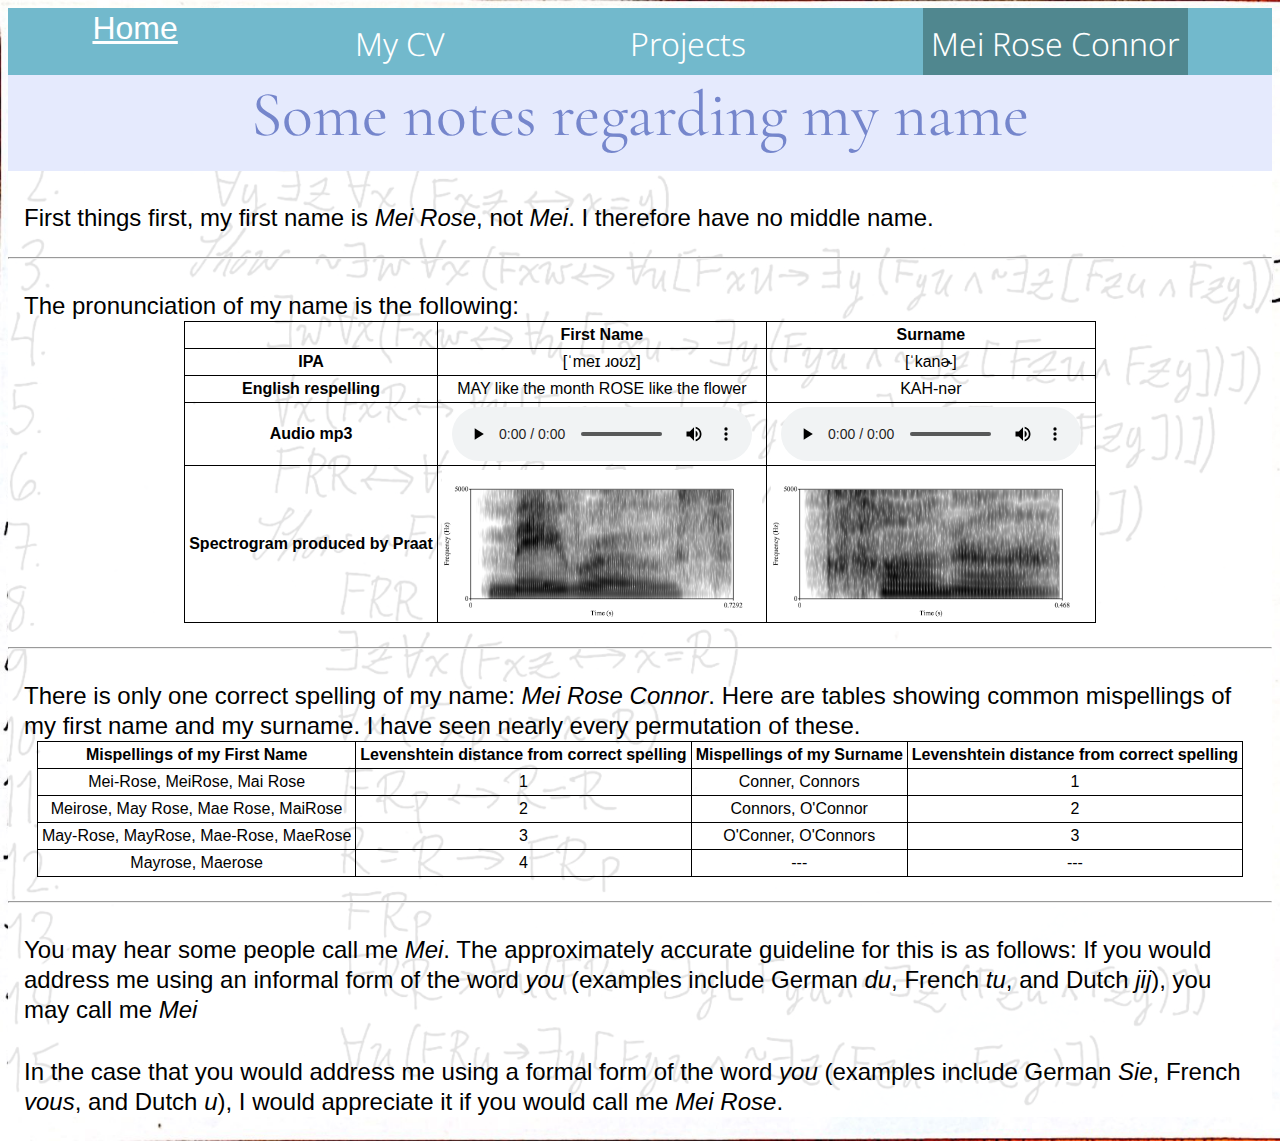
<file: my-name.html>
<head>
    <meta charset="utf-8">
    <title>Mei Rose Connor's website</title>
    <link rel="stylesheet" href="/public/css/style.css">
    <link rel="preconnect" href="https://fonts.googleapis.com">
    <link rel="preconnect" href="https://fonts.gstatic.com" crossorigin>
    <link href="https://fonts.googleapis.com/css2?family=Cormorant+Garamond&display=swap" rel="stylesheet">
    <link rel="preconnect" href="https://fonts.googleapis.com">
    <link rel="preconnect" href="https://fonts.gstatic.com" crossorigin>
    <link href="https://fonts.googleapis.com/css2?family=Noto+Sans+Symbols:wght@300&display=swap" rel="stylesheet">
    <link rel="icon" type="image/x-icon" href="/images/favicon.svg">

</head>

<body>
    <div id="my-name">
        <div class="flex-container" class="navbar">
            <div><a href='index.html' class="home-button"> Home</a></div>
            <div class="dropdown">
                <button class="dropbtn">My CV</button>
                <div class="dropdown-content">
                    <a href=interactive-cv.html>Interactive&nbsp;CV</a>
                    <a href="cv-pdf.html">View&nbsp;PDF</a>
                </div>
            </div>
            <div class="dropdown">
                <button class="dropbtn">Projects</button>
                <div class="dropdown-content">
                    <a href="current-projects.html">Current&nbsp;Projects</a>
                    <a href="recent-projects.html">Recent&nbsp;Projects</a>
                </div>
            </div>
            <div class="dropdown">
                <button class="active" class="dropbtn">Mei Rose Connor</button>
                <div class="dropdown-content">
                    <a href="about-me.html">About this Site</a>
                    <a class="active" href="my-name.html">My Name</a>
                    <a href="contact-page.html">Contact Me</a>
                </div>
            </div>

        </div>

        <div class="header">Some notes regarding my name</div>
        <div>
            <p class="par-with-spaces"> First things first, my first name is <em>Mei Rose</em>, not <em>Mei</em>. I therefore
                have no middle name.</p>

                <hr>
            <p class="par-with-spaces">
                The pronunciation of my name is the following: 
                <table>
                    <tr>
                        <td> </td>
                        <th>First Name</th>
                        <th>Surname</th>
                    </tr>
                    <tr>
                        <th>IPA</th>
                        <td>[&#x02C8;me&#x026A; &#x0279;o&#x028A;z] </td> 
                        <td>[&#x02C8;kan&#x025A;]</td>
                    </tr>
                    <tr>
                        <th>English respelling</th>
                        <td>MAY like the month ROSE like the flower </td>
                        <td>KAH-n&#x0259;r</td>
                    </tr>
                    <tr>
                        <th>Audio mp3</th>
                        <td><audio controls> <source src="First-Name.mp3" Mei Rose type="audio/mpeg"> </audio> </td>
                        <td><audio controls> <source src="Surname.mp3" Mei Rose type="audio/mpeg"> </audio> </td>
                    </tr>
                    <tr>
                        <th>Spectrogram produced by Praat</th>
                        <td><img src="images/First-name-spec.png" alt="Spectrogram of 'Mei Rose'" class="spectrogram"></td>
                        <td><img src="images/Surname-spec.png" alt="Spectrogram of Connor'" class="spectrogram"></td>
                    </tr>
                </table>
            </p>
            <hr>
            <p class="par-with-spaces">
                There is only one correct spelling of my name: <em>Mei Rose Connor</em>. Here are tables showing common mispellings of 
                my first name and my surname. I have seen nearly every permutation of these.
                <table>
                    <tr>
                        <th>Mispellings of my First Name</th>
                        <th>Levenshtein distance from correct spelling</th>
                        <th>Mispellings of my Surname</th>
                        <th>Levenshtein distance from correct spelling</th>
                    </tr>
                    <tr>
                        <td>Mei-Rose, MeiRose, Mai Rose</td>
                        <td>1</td>
                        <td>Conner, Connors</td>
                        <td>1</td>
                    </tr>
                    <tr>
                        <td>Meirose, May Rose, Mae Rose, MaiRose</td>
                        <td>2</td>
                        <td>Connors, O'Connor</td>
                        <td>2</td>
                    </tr>
                    <tr>
                        <td>May-Rose, MayRose, Mae-Rose, MaeRose</td>
                        <td>3</td>
                        <td>O'Conner, O'Connors</td>
                        <td>3</td>
                    </tr>
                    <tr>
                        <td>Mayrose, Maerose</td>
                        <td>4</td>
                        <td> --- </td>
                        <td> --- </td>
                    </tr>
                </table>

            </p>
            <hr>
            <p class="par-with-spaces">
                You may hear some people call me <em>Mei</em>. The approximately accurate guideline for this is as
                follows:
                If you would address me using an informal form of the word <em>you</em> (examples include German
                <em>du</em>, French
                <em>tu</em>, and Dutch <em>jij</em>), you may call me <em>Mei</em>
            </p>
            <p class="par-with-spaces">
                In the case that you would address me using a
                formal form of the word <em>you</em> (examples include German <em>Sie</em>, French <em>vous</em>, and
                Dutch <em>u</em>),
                I would appreciate it if you would call me <em>Mei Rose</em>.
            </p>
        </div>
    </div>
    </div>
</body>
</file>
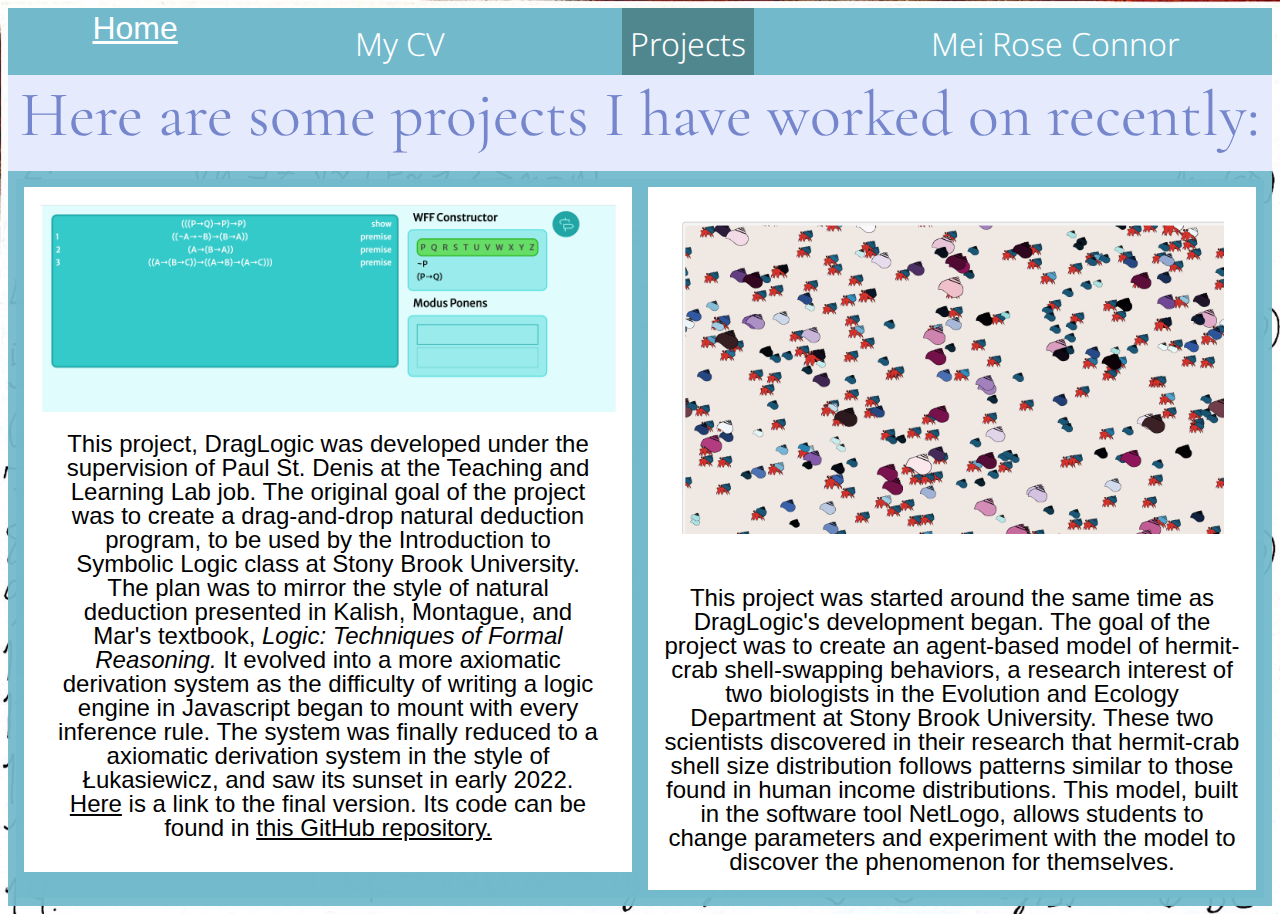
<file: recent-projects.html>
<!DOCTYPE html>
<html lang="en">

<head>
    <meta charset="utf-8">
    <title>Mei Rose Connor's website</title>
    <link rel="stylesheet" href="/public/css/style.css">
    <link rel="preconnect" href="https://fonts.googleapis.com">
    <link rel="preconnect" href="https://fonts.gstatic.com" crossorigin>
    <link href="https://fonts.googleapis.com/css2?family=Cormorant+Garamond&display=swap" rel="stylesheet">
    <link rel="preconnect" href="https://fonts.googleapis.com">
    <link rel="preconnect" href="https://fonts.gstatic.com" crossorigin>
    <link href="https://fonts.googleapis.com/css2?family=Noto+Sans+Symbols:wght@300&display=swap" rel="stylesheet">
    <link rel="icon" type="image/x-icon" href="/images/favicon.svg">

</head>

<body>
    <div id="current-projects">
        <div class="flex-container" class="navbar">
            <div><a href='index.html' class="home-button"> Home</a></div>
            <div class="dropdown">
                <button class="dropbtn">My CV</button>
                <div class="dropdown-content">
                    <a href=interactive-cv.html>Interactive&nbsp;CV</a>
                    <a href="cv-pdf.html">View&nbsp;PDF</a>
                </div>
            </div>
            <div class="dropdown">
                <button class="active" class="dropbtn">Projects</button>
                <div class="dropdown-content">
                    <a href="current-projects.html" class="active">Current&nbsp;Projects </a>
                    <a href="recent-projects.html">Recent&nbsp;Projects </a>
                </div>
            </div>
            <div class="dropdown">
                <button class="dropbtn">Mei Rose Connor</button>
                <div class="dropdown-content">
                    <a href="about-me.html">About this Site</a>
                    <a href="my-name.html">My Name</a>
                    <a href="contact-page.html">Contact Me</a>

                </div>
            </div>
        </div>
        <div class="header" id="testbutton">
            Here are some projects I have worked on recently:
        </div>
        <div class="main">
            <div class="flex-container" id="recent-projects">
                <div class="flex-container-vert-projects">
                    <div class="project">
                        <div>
                            <img src="/images/DragLogic-screenshot.png" id="DragLogic-screenshot"
                                alt="A screenshot of DragLogic">
                        </div>
                        <div class="project">
                            This project, DragLogic was developed under the supervision of Paul St. Denis at the
                            Teaching and Learning Lab job.
                            The original goal of the project was to create a drag-and-drop natural deduction program, to
                            be used by the Introduction to Symbolic
                            Logic class at Stony Brook University. The plan was to mirror the style of natural deduction
                            presented in Kalish, Montague, and Mar's
                            textbook, <em>Logic: Techniques of Formal Reasoning.</em> It evolved into a more axiomatic
                            derivation system as the difficulty
                            of writing a logic engine in Javascript began to mount with every inference rule. The system
                            was finally reduced to
                            a axiomatic derivation system in the style of Łukasiewicz, and saw its sunset in early 2022.
                            <a href="https://apps.tlt.stonybrook.edu/DragLogic/">Here</a>
                            is a link to the final version. Its code can be found in <a
                                href="https://github.com/SBUtltmedia/DragLogic">this GitHub repository.</a>
                        </div>
                    </div>
                </div>
                <div class="flex-container-vert-projects">
                    <div class="project">
                        <div class="project">
                            <img src="/images/hermit-program.png" id="hermit-crab" alt="A photo of a hermit crab">
                        </div>
                    </div>
                    <div class="project">
                        This project was started around the same time as DragLogic's development began. The goal of the project was to create
                        an agent-based model of hermit-crab shell-swapping behaviors, a research interest of two biologists in the 
                        Evolution and Ecology Department at Stony Brook University. These two scientists discovered in their research that 
                        hermit-crab shell size distribution follows patterns similar to those found in human income distributions. This 
                        model, built in the software tool NetLogo, allows students to change parameters and experiment with the model
                        to discover the phenomenon for themselves.
                    </div>
                </div>
            </div>
        </div>
    </div>
</body>
</file>
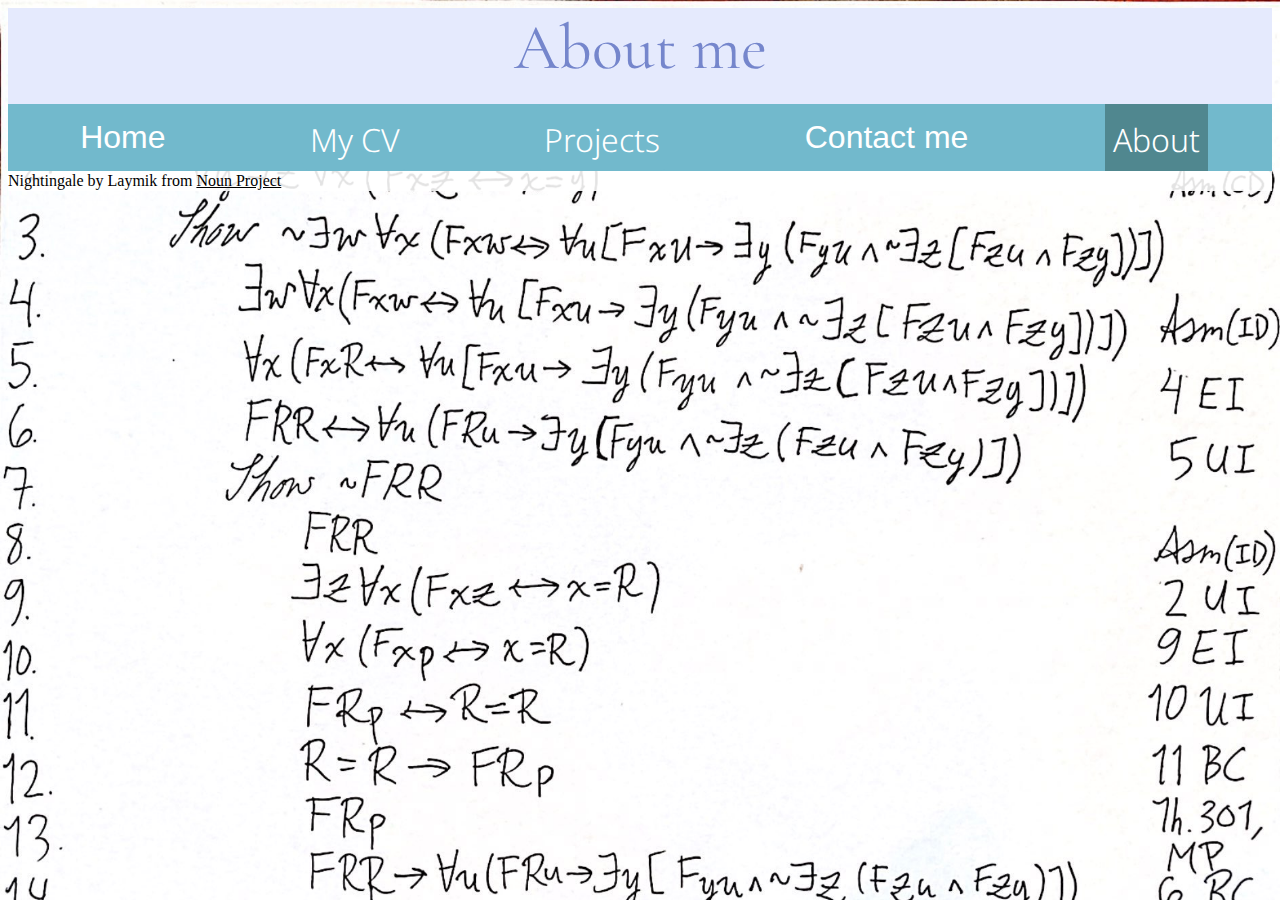
<file: public/css/about-me.html>
<!DOCTYPE html>
<html lang="en">

<head>
    <meta charset="utf-8">
    <title>Mei Rose Connor's website</title>
    <link rel="stylesheet" href="/public/css/style.css">
    <link rel="preconnect" href="https://fonts.googleapis.com">
    <link rel="preconnect" href="https://fonts.gstatic.com" crossorigin>
    <link href="https://fonts.googleapis.com/css2?family=Cormorant+Garamond&display=swap" rel="stylesheet">
    <link rel="preconnect" href="https://fonts.googleapis.com">
    <link rel="preconnect" href="https://fonts.gstatic.com" crossorigin>
    <link href="https://fonts.googleapis.com/css2?family=Noto+Sans+Symbols:wght@300&display=swap" rel="stylesheet">

</head>

<body>
    <div id="about-me">
        <div class="header">
            About me
        </div>  
        <div class="flex-container">
            <button onclick="window.location.href='index.html';" class="button">Home</button>
                <div class="dropdown">
                    <button class="dropbtn">My CV</button>
                    <div class="dropdown-content">
                        <a href=interactive-cv.html>Interactive&nbsp;CV</a>
                        <a href="cv-pdf.html">View&nbsp;PDF</a>
                    </div>
                </div>
                <div class="dropdown">
                    <button class="dropbtn">Projects</button>
                    <div class="dropdown-content">
                        <a href="current-projects.html">Current&nbsp;Projects</a>
                        <a href="recent-projects.html">Recent&nbsp;Projects</a>
                    </div>
                </div>
                <button onclick="window.location.href='contact-page.html';"class="button">Contact&nbsp;me</button>
                <button onclick="window.location.href='about-me.html';" class="active" class="button">About</button>

        </div>
        Nightingale by Laymik from <a href="https://thenounproject.com/browse/icons/term/nightingale/" target="_blank" title="Nightingale Icons">Noun Project</a>
    </div>
   
</body>
</file>
<file: public/css/style.css>
.active{
  background-color:#50878F ;
  font-size: 2rem;
  /* padding-left: .5rem;
  padding-right: .5rem; */
  font-family: 'Noto Sans Symbols', sans-serif;
  color: rgb(255, 255, 255);
  /* outline-style: none; */
  font-weight: 300;
}


body{
  background-image: url("/images/paradox.jpeg");
  margin: .5rem;
  padding: 0;
  background-size: cover;
  background-repeat: no-repeat;
  line-height: 1.25;
}

#cv-body{
  background-color: white;
  background-image: none;
  font-size: 1.5rem;
  }
  
.about-this-site{
  background-image: url("/images/paradox_transparent.png");
}

[class*="header"] {
  font-size: 4rem;align-content: left;

  color: #7586CC;
  font-family: 'Cormorant Garamond', serif;
  background-color: #e5eafd;
  color: #7586cc;
  margin: 0;
  text-align: center;
  padding-bottom: 1rem;
}

.header-for-cv-section {
  font-size: 3rem;
  margin-top: 0;
  margin-right: 0;
  margin-left: 0;
  margin-bottom: 1rem;
  text-align: center;
  border-style: none;
  padding-bottom: 0;
}

.downloadlink{
  color: #7586CC;
}

a{
  color: inherit;
}

a:visited {
  color: inherit;
}

a:hover {
  color:#72cc7e;
}

[class*="home-button"]{
  display: flex;
  flex-direction: column;
  justify-content: center;
  height: auto;
  color: white;
  font-family: "Noto Sans Symbols Light", sans-serif;
}

.home-button:visited, .home-button:hover{
  color: white;
  font-family: "Noto Sans Symbols Light", sans-serif;
}

.home:hover{
  color: white;
}


.navbar {
  background-color: #000;
  position: fixed;
  /* Set the navbar to fixed position */
  top: 0;
  /* Position the navbar at the top of the page */
  width: 100%;
  /* Full width */
  margin: 0;
  padding: 0;
}

[class*="main"] {
  border-radius: 0;
  padding: 0.5rem;
  text-align: center;
  font-family: 'Noto Sans Symbols Light', sans-serif;
  font-size: 1.5rem;
  font-weight: 300;
  color: black;
}

.main-for-cv {
  margin-top: 3.7rem;
}

[class*="flex-container"] {
  display: flex;
  flex-direction: row;
  justify-content: space-around;
  background-color: #72B9CC;
  font-size: 2rem;
  border-style: none;
  outline-style: none;
  margin: 0;
  flex: 1;

}

#current-projects, #recent-projects{
  background-color: #72B9CCF1;
}


.flex-container-smalltext {
  align-items: center;
  color: white;
  gap: 4rem;
  line-height: 1.85rem;
  font-size: 1.5rem;
  padding: .5rem;
  margin-top: 1rem;
  background-color: #508F58;
  font-family: 'Noto Sans Symbols Medium', sans-serif;
  font-style: italic;
}


.flex-container-vert-cv {
  flex-direction: column;
  background-color: white;
  color: black;
  margin-top: 1rem;
  margin-left: 0;
  margin-right: 0;
  padding-top: 5rem;
  font-family: 'Noto Sans Symbols Light', sans-serif;

}

.flex-container-vert-projects {
  flex-direction: column;
  background-color: white;
  margin: .5rem;
  block-size: fit-content;

}

.flex-container-vert-projects:hover {
  box-shadow: 0 0 2.5rem white;
}

.flex-container-home {
  background-color: rgba(255, 255, 255, .85);
  color: black;
  flex-direction: column;
  border-radius: 0.5rem;
  justify-content: space-between;
  border-style: none;
  text-align: center;
  line-height: inherit;
  padding: .5rem;
  font-family: "Noto Sans Symbols Light", sans-serif;
}

.flex-container-cv-contents{
  background-color: white;
}

.menu-item,
button {
  background-color: #72B9CC;
  padding-left: .5rem;
  padding-right: .5rem;
  font-size: 2rem;
  border-style: none;
  font-family: 'Noto Sans Symbols Medium', sans-serif;
  color: white;
  outline: none;
  outline-style: none;
  align-content: center;
}

.button-small {
  background-color: #72B9CC;
  font-size: 1.15rem;
  color: black;
  width: 30%;
  align-self: center;
  transition-duration: 1s;
  border-radius: 50%;
  padding: .4rem;

}

.button-small:hover{
  background-color: #72CC7E;
}

/* Dropdown Button */
.dropbtn {
  background-color: #72B9CC;
  color: white;
  font-family: 'Noto Sans Symbols', sans-serif;
  font-size: 2rem;
  border-radius: .5rem;
  border-style: none;
  outline: none;
  outline-style: none;
  font-weight: 300;


}

/* The container <div> - needed to position the dropdown content */
.dropdown {
  position: relative;
  display: inline-block;
}

/* Dropdown Content (Hidden by Default) */
.dropdown-content {
  display: none;
  position: absolute;
  background-color: white;
  min-width: 160px;
  box-shadow: 0px 8px 16px 0px rgb(0, 0, 0);
  z-index: 1;
}

/* Links inside the dropdown */
.dropdown-content a {
  color: black;
  font-family: 'Noto Sans Symbols', sans-serif;
  padding: 12px 16px;
  text-decoration: none;
  display: block;
  font-weight: 300;
}

/* Change color of dropdown links on hover */
.dropdown-content a:hover {
  background-color: #50878F;
}

/* Show the dropdown menu on hover */
.dropdown:hover .dropdown-content {
  display: block;
}

/* Change the background color of the dropdown button when the dropdown content is shown */
.dropdown:hover .dropbtn {
  background-color: #50878F;
  border-radius: 0;
}



.cv-link:visited{
  color:#72CC7E;
}

.cv-link:hover{
  color:#cbeed0
}

#nightingale {
  position: absolute;
  bottom: 0;
  right: 0;
}

#nightingale:hover {
  transform: scale(10);
  position: absolute;
  right: 50px;
  bottom: 15px;
}

#meipic:hover {
  transition-duration: 0.5s;
  box-shadow: 0 0 1rem black;
}

.project {
  display: block;
  color: black;
  border-style: none;
  text-align: center;
  font-size: 1.5rem;
  line-height: 1.5rem;
  margin: .5rem;
  padding: .5rem;

}

#kmm-proof {
  height: 15rem;
}

#meipic {
  width: 20%;
  align-self: center;
  margin-left: auto;
  margin-right: auto;
  margin-top: .3rem;
  margin-bottom: .2rem;
  opacity: 1;
}

#question {
  margin-top: 0;
  margin-bottom: .5;
  font-size: 1.5rem;
  background-color: rgba(255, 255, 255, 1);
}

#about-me, #my-name, .contact-me{
  background-color: rgba(255, 255, 255, .89);
}

b {
  font-family: "Noto Sans Symbols", sans-serif;
  font-weight: 600;
}

li {
  margin-top: .5rem;
}

#cv-pdf{
  background-color: inherit;
}

#code-screenshot{
  height:15rem;
  max-width: 100%;
  padding: 1rem;
}

.project-image{
  width: auto 
}

#DragLogic-screenshot, #hermit-crab{
  height: auto;
  max-width: 100%;
}

.embroidery{
  height: 15rem;
  margin: 0;
  padding: 0;
}

[class*="cv-container"] {
  display: grid;
  grid-template-columns: 1fr 2fr;
  grid-template-rows: auto;
  text-align: left;
  /* text-align: left; */
}

[class*="cv-left"]{
grid-column-start: 1;
grid-column-end: 2;
grid-auto-rows: minmax(min-content, max-content);

}

.cv-left-ed2{

  grid-row-start: 2;
  grid-row-end: 3;
}

.cv-left-ed1{

  grid-row-start: 1;
  grid-row-end: 2;
}

.cv-left-math{

  grid-row-start: 1;
  grid-row-end:2;
}

.cv-left-ling{

  grid-row-start: 2;
  grid-row-end: 3;
}

.cv-left-logic{

  grid-row-start: 3;
  grid-row-end: 4;
}

.cv-left-work1{

  grid-row-start: 1;
  grid-row-end: 2;

}

.cv-left-work2{
  grid-row-start: 2;
  grid-row-end: 3;

}

.cv-left-work3{

  grid-row-start: 3;
  grid-row-end: 4;
}

.cv-left-work4{
  grid-row-start: 4;
  grid-row-end: 5;
}

.cv-left-work5{
  grid-row-start: 5;
  grid-row-end: 6;
}

.cv-left-work6{
  grid-row-start: 6;
  grid-row-end: 7;
}

.cv-left-conferences4{
  grid-row-start: 1;
  grid-row-end: 2;
}

.cv-left-conferences3{
  grid-row-start: 2;
  grid-row-end: 3;
}

.cv-left-conferences2{
  grid-row-start: 3;
  grid-row-end: 4;
}

.cv-left-conferences1{
  grid-row-start: 4;
  grid-row-end: 5;
}


.cv-left-ec5{
  grid-row-start: 1;
  grid-row-end: 2;
}

.cv-left-ec4{
  grid-row-start: 2;
  grid-row-end: 3;
}

.cv-left-ec3{
  grid-row-start: 3;
  grid-row-end: 4;
}

.cv-left-ec2{
  grid-row-start: 4;
  grid-row-end: 5;
}

.cv-left-ec1{
  grid-row-start: 5;
  grid-row-end: 6;
}

.cv-left-proficient{
  grid-row-start: 1;
  grid-row-end: 2;
}

.cv-left-familiar{
  grid-row-start: 2;
  grid-row-end: 3;
}

[class*=contents]{
  grid-column-start: 2;
  grid-column-end: 3;
  line-height: 1.15;
  text-align: left;
}

.contents-ed1{
  grid-row-start: 1;
  grid-row-end: 2;
}

.contents-ed2{
  grid-row-start: 2;
  grid-row-end: 3;
}

.contents-math{
  grid-row-start: 1;
  grid-row-end: 2;

}

.contents-ling{

  grid-row-start: 2;
  grid-row-end: 3;
}

.contents-work1{
  grid-row-start: 1;
  grid-row-end: 2;
}

.contents-work2{
  grid-row-start: 2;
  grid-row-end: 3;
}

.contents-work3{
  grid-row-start: 3;
  grid-row-end: 4;
}

.contents-work4{
  grid-row-start: 4;
  grid-row-end: 5;
}

.contents-work5{
  grid-row-start: 5;
  grid-row-end: 6;
}
.contents-work6{
  grid-row-start: 6;
  grid-row-end: 7;
}

.contents-conferences4{
  grid-row-start: 1;
  grid-row-end: 2;
}

.contents-conferences3{
  grid-row-start: 2;
  grid-row-end: 3;
}

.contents-conferences2{
  grid-row-start: 3;
  grid-row-end: 4;
}

.contents-conferences1{
  grid-row-start: 4;
  grid-row-end: 5;
}

.contents-ec5{
  grid-row-start: 1;
  grid-row-end: 2;
}

.contents-ec4{
  grid-row-start: 2;
  grid-row-end: 3;
}

.contents-ec3{
  grid-row-start: 3;
  grid-row-end: 4;
}

.contents-ec2{
  grid-row-start: 4;
  grid-row-end: 5;
}

.contents-ec1{
  grid-row-start: 5;
  grid-row-end: 6;
}

.contents-proficient{
  grid-row-start: 1;
  grid-row-end: 2;
}

.contents-familiar{
  grid-row-start: 2;
  grid-row-end: 3;
}

.par-with-spaces{
  margin-top: 2rem;
  margin-left: 1rem;
  margin-right: 1rem;
  font-size: 1.5rem;
  font-family: "Noto Sans Symbols Medium", sans-serif;

}

table, th, td {
  border: 1px solid black;
  border-collapse: collapse;
text-align: center;
}

table{
  margin-left: auto;
  margin-right: auto;
}

th, td{
  padding: .25rem;
}

.spectrogram{
  width: 20rem;
}

#email-pic{
  height: 2.8rem;
}
</file>
